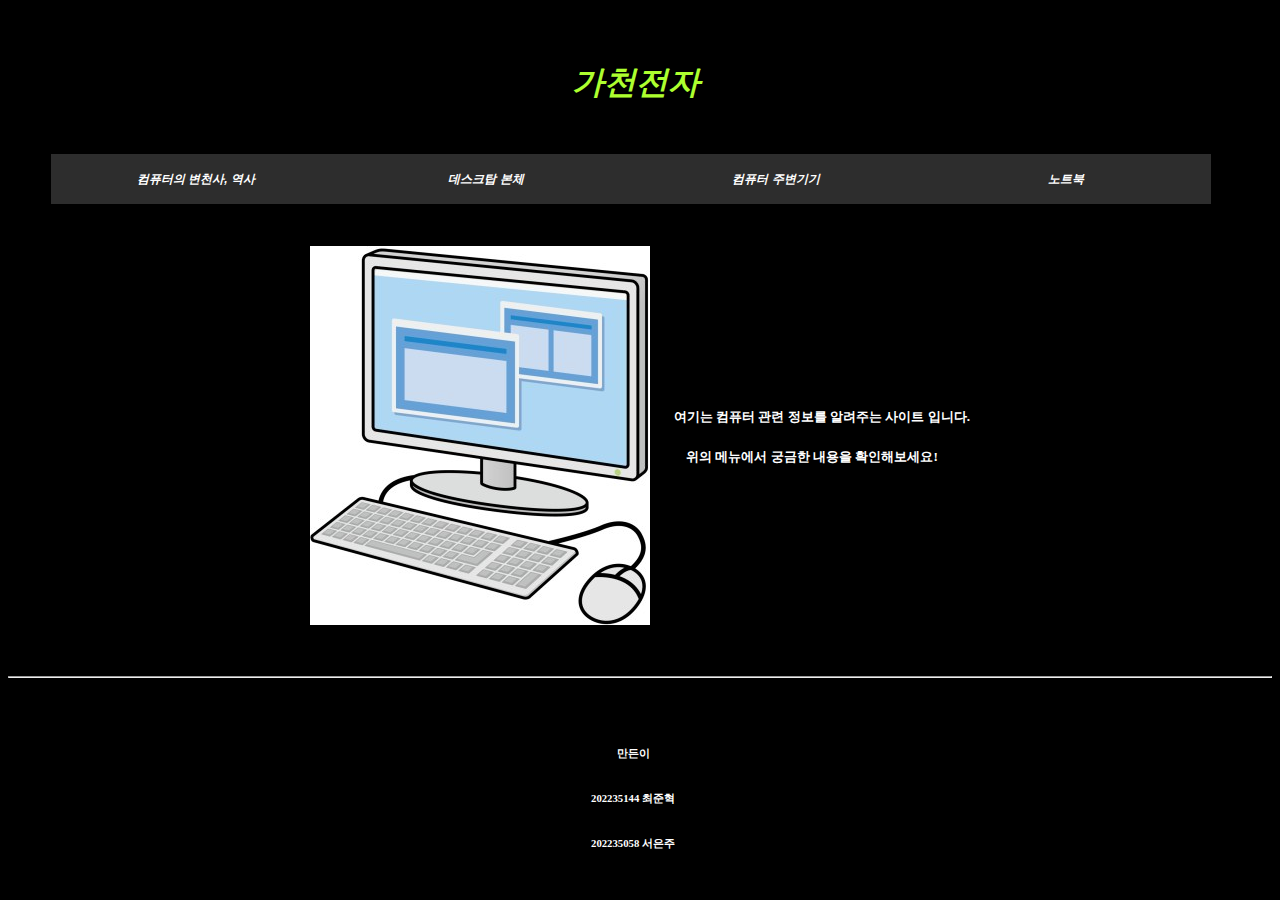
<file: index.html>
<!Doctype html>
<html>
    <head>
        <meta charset="utf-8">
        <meta name=“viewport” content=“width=device-width, initial-scale=1.0 ”>
        <title>홈-가천전자</title>
        <link rel="stylesheet" type="text/css" href="main.css">
    <style>
    h1{
	width: 1250px;
	height: 100px;
    line-height: 100px;
    vertical-align: middle;
    text-align: center;
    } 
    h6{
	width: 1250px;
	height: 20px;
    line-height: 100px;
    vertical-align: middle;
    text-align: center;
    } 
    .a{font-size: 20px;}
            .b{font-size: 20px;}
            .c{color: orange; font-style: italic;}
            a:link{
                color:greenyellow;
                text-decoration-line: none;
                font-style: italic;
            }
            a:hover{
                color: violet;
            }
            a:visited{
                color: greenyellow;
            }
            span{font-size: 20px;} 
            body{background-color: black; color: white;}

    </style>
    </head>
    <body>
        <table>
            <tr>
                <td>
                    <h1><a href="index.html">가천전자</a></h1>
                        <nav id="topMenu" > <!--서브메뉴 시작-->
                            <ul>
                                    <li><a class="menuLink" href="1.html">컴퓨터의 변천사, 역사</a></li>
                                    <li><a class="menuLink" href="웹과제 컴퓨터 본체 202235151 홍강래.html">데스크탑 본체</a></li>
                                    <li><a class="menuLink" href="컴퓨터 주변기기.html">컴퓨터 주변기기</a></li>
                                    <li><a class="menuLink" href="notebook.html">노트북</a></li>
                            </ul>
                    </nav>
                </td>
            </tr>
        </table><!--서브메뉴 종료-->
    <br><br>
        <table border="0" align="center">
        <tr>
            <th><img src="imgimg.jpg"></th>
            <th>
            <h5>&nbsp; &nbsp; &nbsp; 여기는 컴퓨터 관련 정보를 알려주는 사이트 입니다.</h5>
            <h5>위의 메뉴에서 궁금한 내용을 확인해보세요!</h5>
            </th>
        </tr>
        </table>
        
                <br><br><hr>
                <h6>만든이</h6>
                <h6>202235144 최준혁</h6>
                <h6>202235058 서은주</h6>
    </body>
</html>
</file>
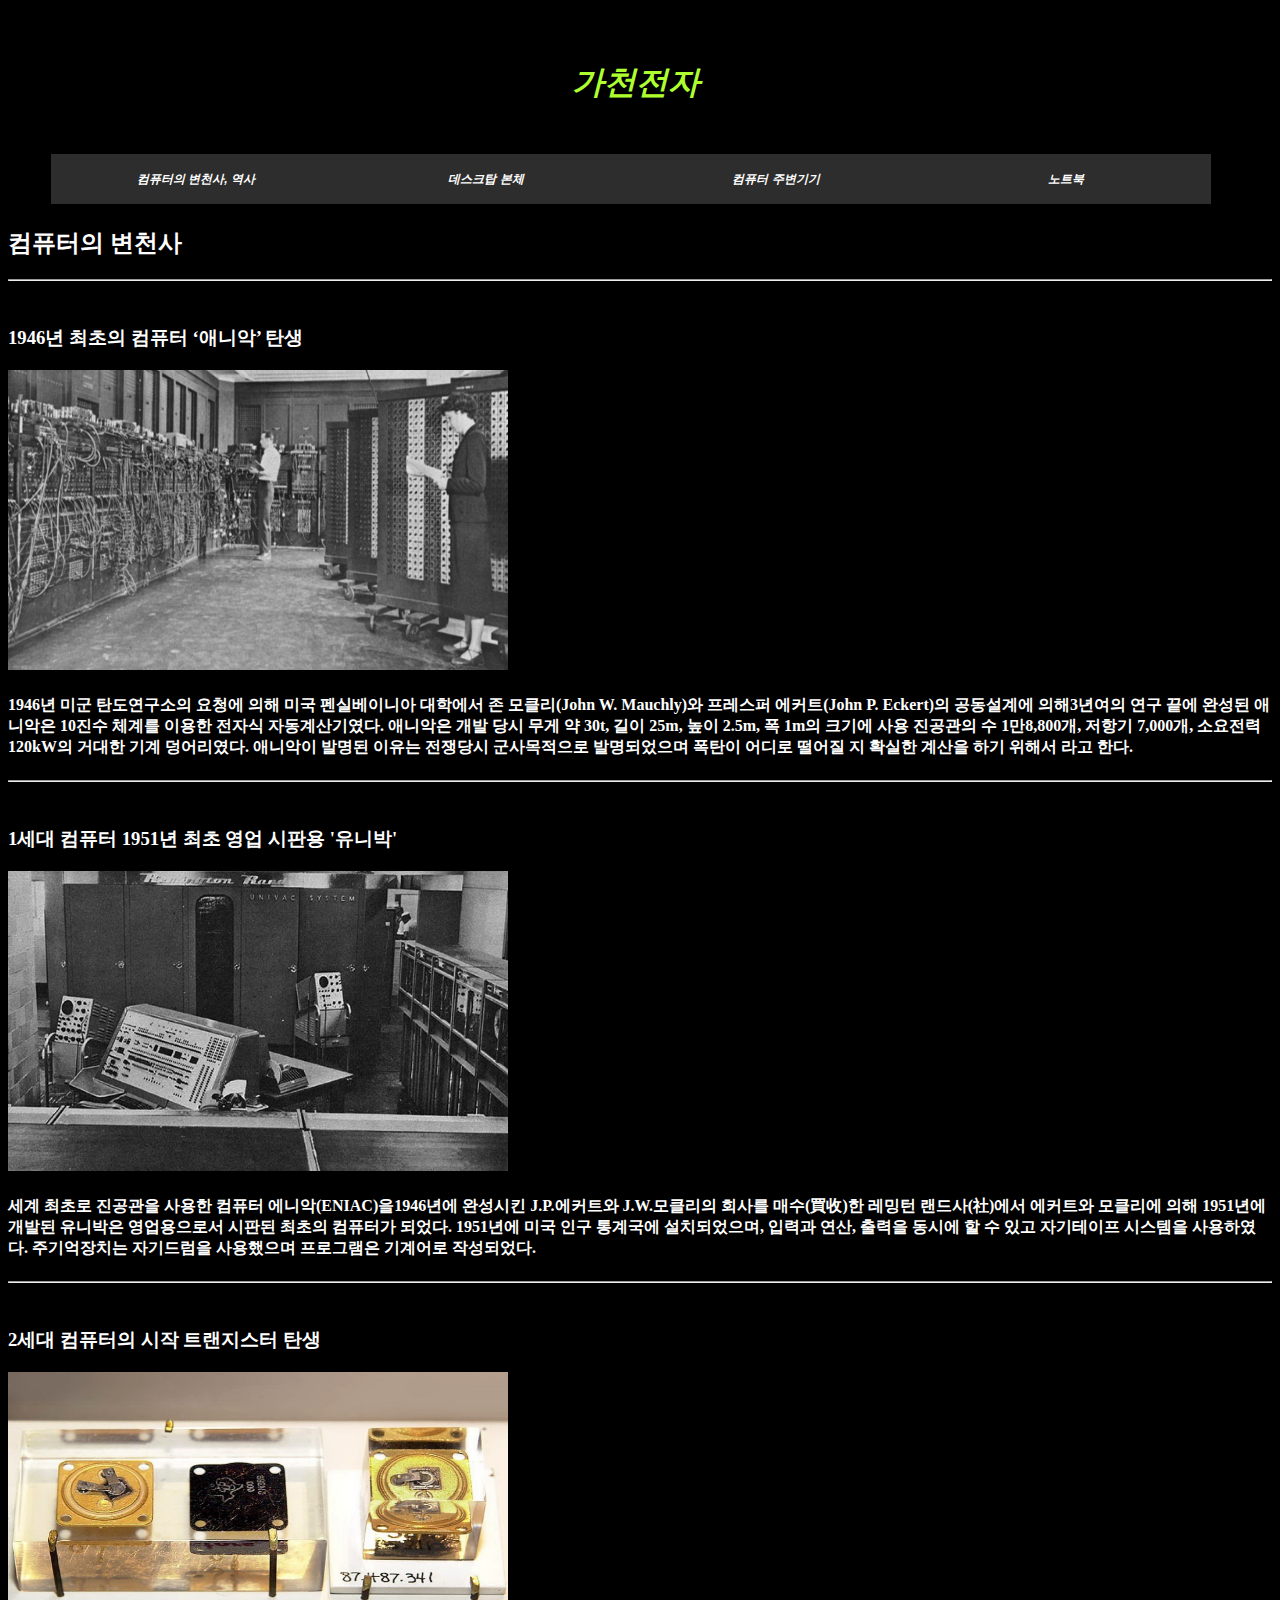
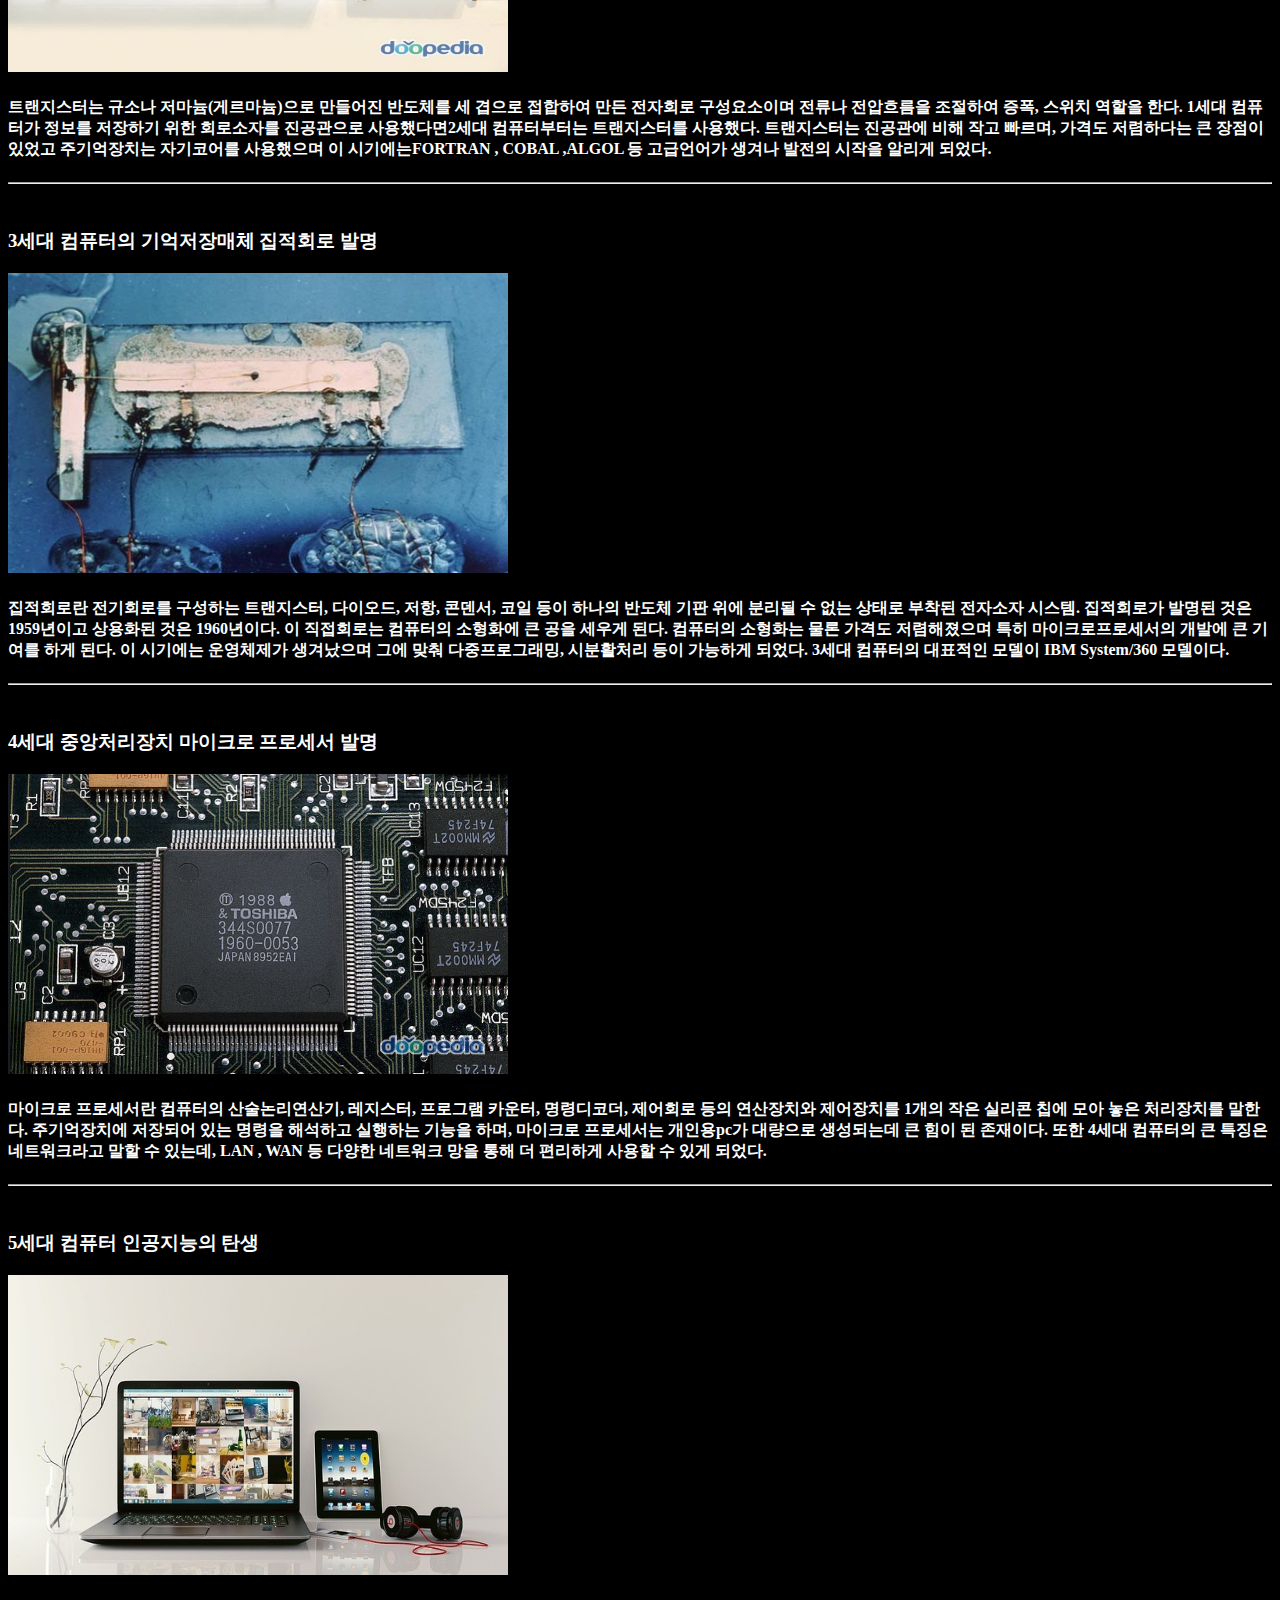
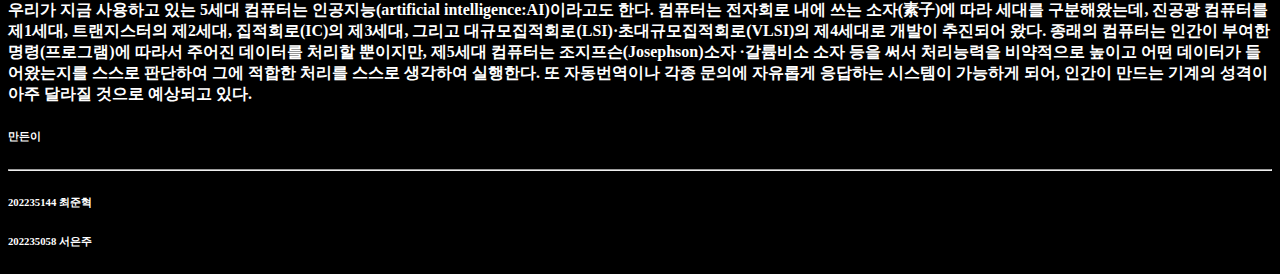
<file: 1.html>
<!doctype html>
<html>
    <head>
        <meta charset="utf-8">
        <title>컴퓨터의 변천사, 역사 -가천전자</title>
        <link rel="stylesheet" type="text/css" href="main.css">
        <style>
        @import url('https://fonts.googleapis.com/css2?family=Grape+Nuts&display=swap');
        pre {font-size: 15px; font-family:'Gothic A1';}
        body{background-color: white;}
        h1{
            width: 1250px;
            height: 100px;
            line-height: 100px;
            vertical-align: middle;
            text-align: center;
            } 
        .a{font-size: 20px;}
        .b{font-size: 20px;}
        .c{color: orange; font-style: italic;}
        a:link{
            color:greenyellow;
            text-decoration-line: none;
            font-style: italic;
        }
        a:hover{
            color: violet;
        }
        a:visited{
            color: greenyellow;
        }
        span{font-size: 20px;} 
        body{background-color: black; color: white;}
    </style>
    </head>
    <body>
        <table>
            <tr>
                <td>
                    <h1><a href="index.html">가천전자</a></h1>
                        <nav id="topMenu" > <!--서브메뉴 시작-->
                            <ul>
                                    <li><a class="menuLink" href="1.html">컴퓨터의 변천사, 역사</a></li>
                                    <li><a class="menuLink" href="웹과제 컴퓨터 본체 202235151 홍강래.html">데스크탑 본체</a></li>
                                    <li><a class="menuLink" href="컴퓨터 주변기기.html">컴퓨터 주변기기</a></li>
                                    <li><a class="menuLink" href="notebook.html">노트북</a></li>
                            </ul>
                    </nav>
                </td>
            </tr>
        </table>
                <!--서브메뉴 종료-->
        <h2>컴퓨터의 변천사</h2>
        <hr>
        <br>

        <h3>1946년 최초의 컴퓨터 ‘애니악’ 탄생</h3>
        <img src="img1.png" width="500" height="300">
        <h4>1946년 미군 탄도연구소의 요청에 의해 미국 펜실베이니아 대학에서
        존 모클리(John W. Mauchly)와 프레스퍼 에커트(John P. Eckert)의 
        공동설계에 의해3년여의 연구 끝에 완성된 애니악은 10진수 체계를 
        이용한 전자식 자동계산기였다. 애니악은 개발 당시 무게 약 30t, 
        길이 25m, 높이 2.5m, 폭 1m의 크기에 사용 진공관의 수 1만8,800개, 
        저항기 7,000개, 소요전력 120kW의 거대한 기계 덩어리였다. 애니악이 
        발명된 이유는 전쟁당시 군사목적으로 발명되었으며
        폭탄이 어디로 떨어질 지 확실한 계산을 하기 위해서 라고 한다.</h4>
        
        
        <hr>
        <br> 

        <h3>1세대 컴퓨터 1951년 최초 영업 시판용 '유니박'</h3>
        <img src="img2.png" width="500" height="300">
        <h4>세계 최초로 진공관을 사용한 컴퓨터 에니악(ENIAC)을1946년에 
            완성시킨 J.P.에커트와 J.W.모클리의 회사를 매수(買收)한 레밍턴 
            랜드사(社)에서 에커트와 모클리에 의해 1951년에 개발된 유니박은 
            영업용으로서 시판된 최초의 컴퓨터가 되었다. 1951년에 미국 인구 
            통계국에 설치되었으며, 입력과 연산, 출력을 동시에 할 수 있고 
            자기테이프 시스템을 사용하였다. 주기억장치는 자기드럼을 사용했으며 
            프로그램은 기계어로 작성되었다. </h4>   

        <hr>
        <br> 

        <h3>2세대 컴퓨터의 시작 트랜지스터 탄생</h3>
        <img src="img3.png" width="500" height="300">
        <h4>트랜지스터는 규소나 저마늄(게르마늄)으로 만들어진 반도체를 세 겹으로 
            접합하여 만든 전자회로 구성요소이며 전류나 전압흐름을 조절하여 증폭, 
            스위치 역할을 한다.  1세대 컴퓨터가 정보를 저장하기 위한 회로소자를 
            진공관으로 사용했다면2세대 컴퓨터부터는 트랜지스터를 사용했다. 트랜지스터는 
            진공관에 비해 작고 빠르며, 가격도 저렴하다는 큰 장점이 있었고 주기억장치는 
            자기코어를 사용했으며 이 시기에는FORTRAN , COBAL ,ALGOL 등 고급언어가 
            생겨나 발전의 시작을 알리게 되었다.</h4>
        
        <hr>
        <br> 
        
        <h3>3세대 컴퓨터의 기억저장매체 집적회로 발명</h3>
        <img src="img4.png" width="500" height="300">
        <h4>집적회로란 전기회로를 구성하는 트랜지스터, 다이오드, 저항, 콘덴서,
            코일 등이 하나의 반도체 기판 위에 분리될 수 없는 상태로 부착된 
            전자소자 시스템. 집적회로가 발명된 것은 1959년이고 상용화된 것은 
            1960년이다. 이 직접회로는 컴퓨터의 소형화에 큰 공을 세우게 된다. 
            컴퓨터의 소형화는 물론 가격도 저렴해졌으며 특히 마이크로프로세서의 
            개발에 큰 기여를 하게 된다. 이 시기에는 운영체제가 생겨났으며 그에 
            맞춰 다중프로그래밍, 시분활처리 등이 가능하게 되었다. 3세대 컴퓨터의 
            대표적인 모델이 IBM System/360 모델이다.</h4>
        
        <hr>
        <br> 
        
        <h3>4세대 중앙처리장치 마이크로 프로세서 발명</h3>
        <img src="img5.png" width="500" height="300">
        <h4>마이크로 프로세서란 컴퓨터의 산술논리연산기, 레지스터,
            프로그램 카운터, 명령디코더, 제어회로 등의 연산장치와 제어장치를 
            1개의 작은 실리콘 칩에 모아 놓은 처리장치를 말한다.
            주기억장치에 저장되어 있는 명령을 해석하고 실행하는 기능을 하며,
            마이크로 프로세서는 개인용pc가 대량으로 생성되는데 큰 힘이 된 존재이다.
            또한 4세대 컴퓨터의 큰 특징은 네트워크라고 말할 수 있는데, 
            LAN , WAN 등 다양한 네트워크 망을 통해 더 편리하게 사용할 수 있게 되었다.
            </h4>
        
        
        <hr>
        <br>
         
        <h3>5세대 컴퓨터 인공지능의 탄생</h3>
        <img src="img6.jpg" width="500" height="300">
        <h4>우리가 지금 사용하고 있는 5세대 컴퓨터는 인공지능(artificial intelligence:AI)이라고도 한다.
            컴퓨터는 전자회로 내에 쓰는 소자(素子)에 따라 세대를 구분해왔는데,
            진공광 컴퓨터를 제1세대, 트랜지스터의 제2세대, 집적회로(IC)의 제3세대,
            그리고 대규모집적회로(LSI)·초대규모집적회로(VLSI)의 제4세대로
            개발이 추진되어 왔다.
            종래의 컴퓨터는 인간이 부여한 명령(프로그램)에 따라서 주어진 데이터를 처리할 뿐이지만,
            제5세대 컴퓨터는 조지프슨(Josephson)소자 ·갈륨비소 소자 등을 써서
            처리능력을 비약적으로 높이고 어떤 데이터가 들어왔는지를 스스로 판단하여
            그에 적합한 처리를 스스로 생각하여 실행한다.
            또 자동번역이나 각종 문의에 자유롭게 응답하는 시스템이 가능하게 되어,
            인간이 만드는 기계의 성격이 아주 달라질 것으로 예상되고 있다.
            </h4>
            <h6>만든이</h6>
            <hr>
        <h6>202235144 최준혁</h6>
        <h6>202235058 서은주</h6>
    </body>
</html>
</file>
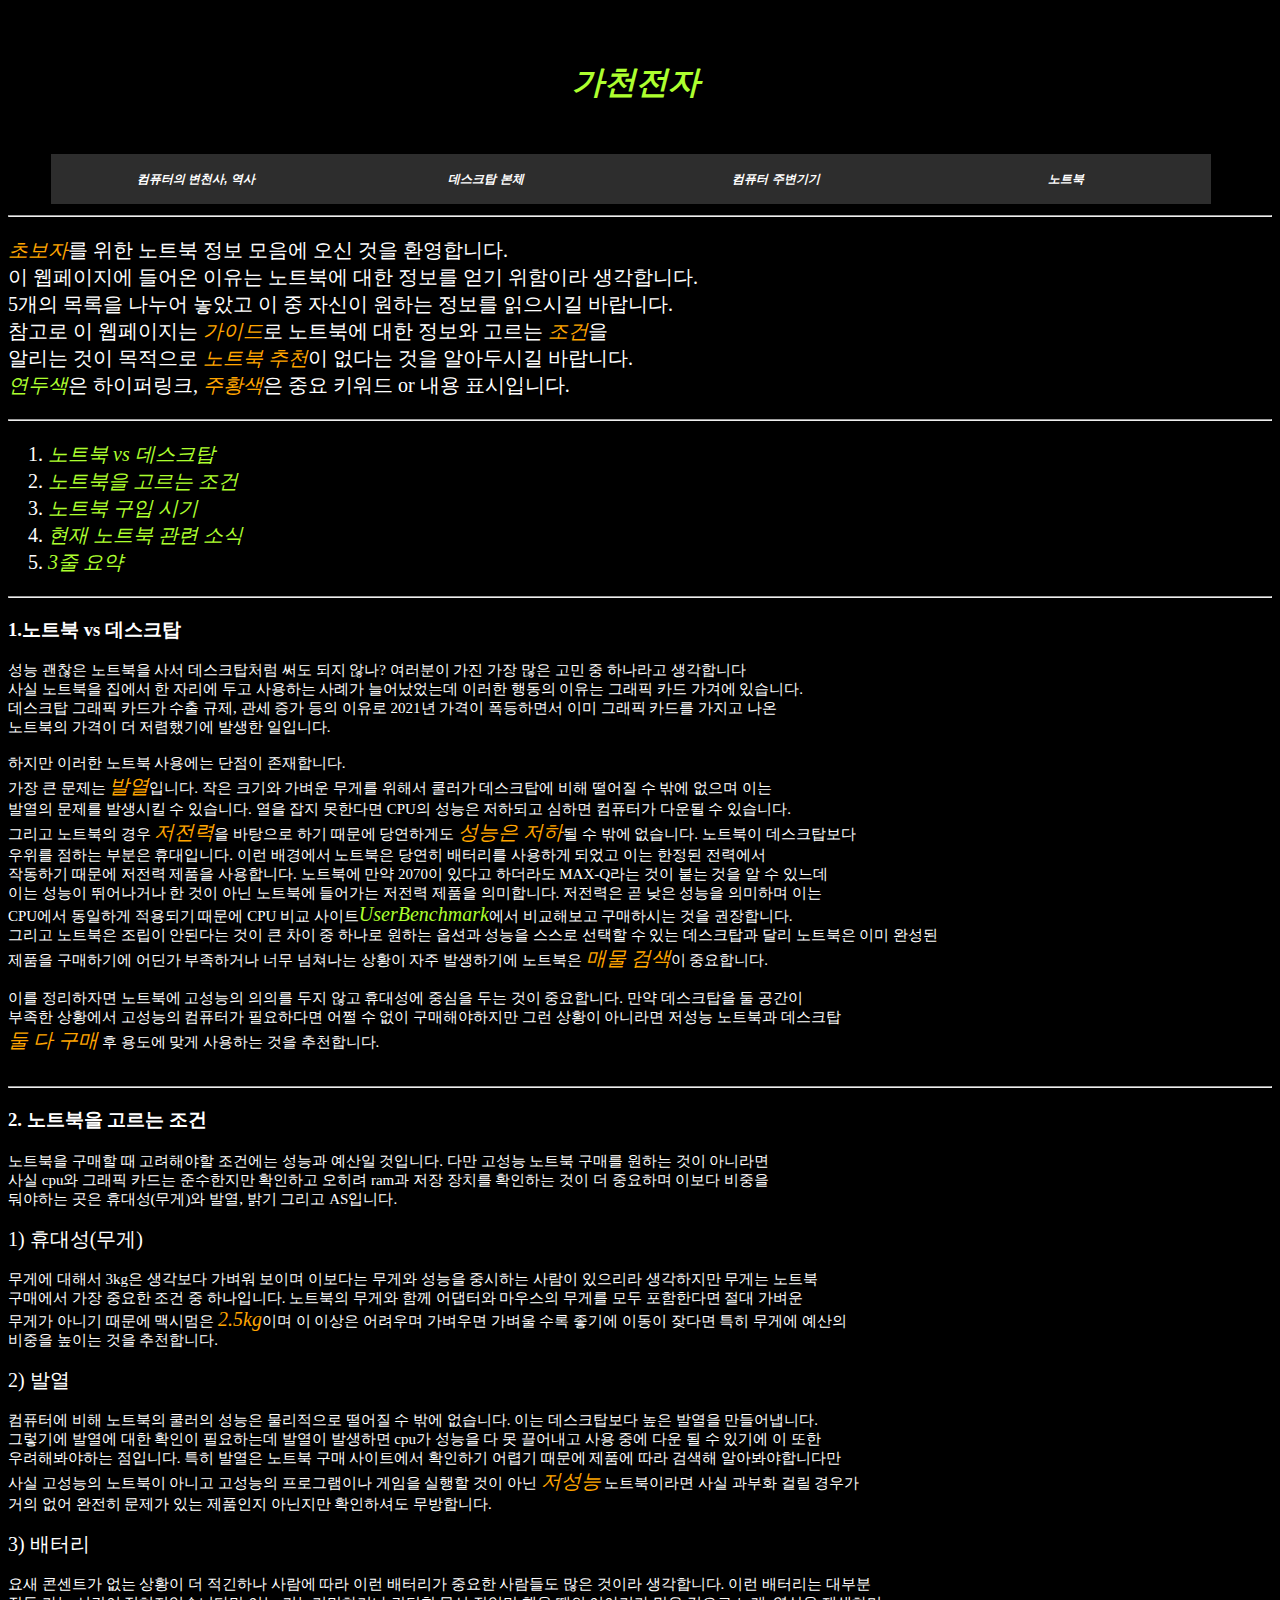
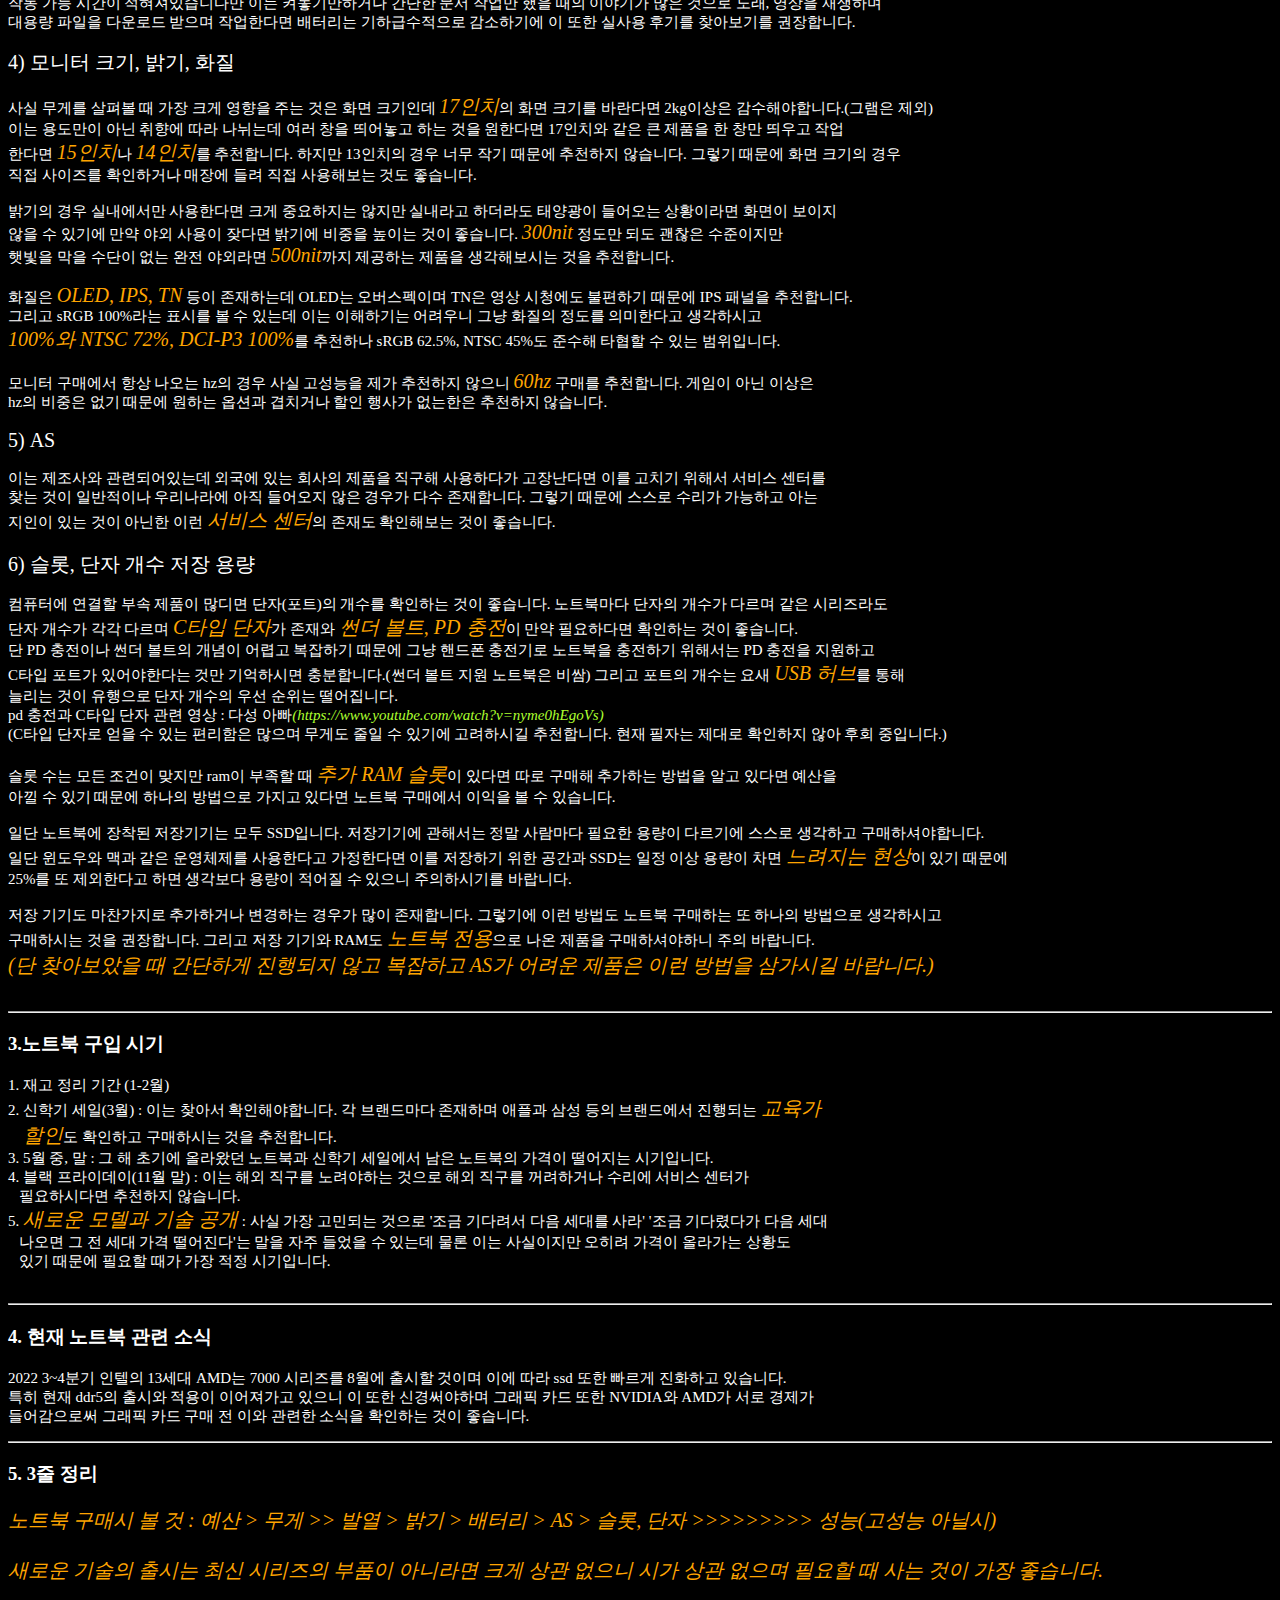
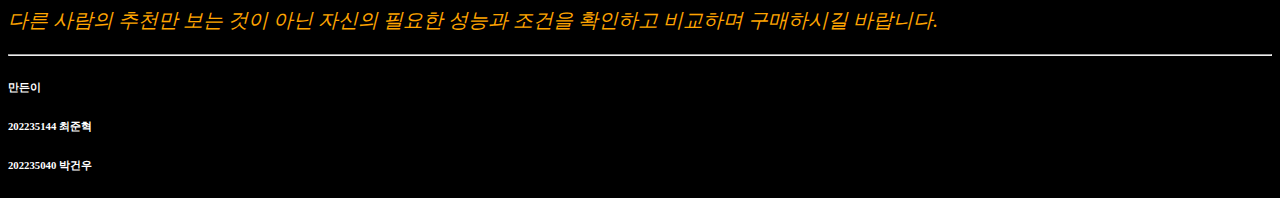
<file: notebook.html>
<!Doctype html>
<html>
    <head>
        <meta charset="utf-8">
        <meta name=“viewport” content=“width=device-width, initial-scale=1.0 ”>
        <title>노트북 -가천전자</title>
        <link rel="stylesheet" type="text/css" href="main.css">
        <style>
            @import url('https://fonts.googleapis.com/css2?family=Grape+Nuts&display=swap');
            pre {font-size: 15px; font-family:'Gothic A1';}
            body{background-color: white;}
            h1{
	            width: 1250px;
	            height: 100px;
                line-height: 100px;
                vertical-align: middle;
                text-align: center;
                } 
            .a{font-size: 20px;}
            .b{font-size: 20px;}
            .c{color: orange; font-style: italic;}
            a:link{
                color:greenyellow;
                text-decoration-line: none;
                font-style: italic;
            }
            a:hover{
                color: violet;
            }
            a:visited{
                color: greenyellow;
            }
            span{font-size: 20px;} 
            body{background-color: black; color: white;}
        </style>
    </head>
    <body>
        <!--<h5>마지막 업데이트 날짜 : 2022.06.17</h5>-->
        <table>
            <tr>
                <td>
                    <h1><a href="index.html">가천전자</a></h1>
                        <nav id="topMenu" > <!--서브메뉴 시작-->
                            <ul>
                                    <li><a class="menuLink" href="1.html">컴퓨터의 변천사, 역사</a></li>
                                    <li><a class="menuLink" href="웹과제 컴퓨터 본체 202235151 홍강래.html">데스크탑 본체</a></li>
                                    <li><a class="menuLink" href="컴퓨터 주변기기.html">컴퓨터 주변기기</a></li>
                                    <li><a class="menuLink" href="notebook.html">노트북</a></li>
                            </ul>
                    </nav>
                </td>
            </tr>
        </table>
                <!--서브메뉴 종료-->    
    <hr>
    <pre class="a">
<span class="c">초보자</span>를 위한 노트북 정보 모음에 오신 것을 환영합니다.
이 웹페이지에 들어온 이유는 노트북에 대한 정보를 얻기 위함이라 생각합니다.
5개의 목록을 나누어 놓았고 이 중 자신이 원하는 정보를 읽으시길 바랍니다.
참고로 이 웹페이지는 <span class="c">가이드</span>로 노트북에 대한 정보와 고르는 <span class="c">조건</span>을
알리는 것이 목적으로 <span class="c">노트북 추천</span>이 없다는 것을 알아두시길 바랍니다. 
<a href="">연두색</a>은 하이퍼링크, <span class="c">주황색</span>은 중요 키워드 or 내용 표시입니다.</pre>
<hr>
        <ol class="b">
            <li><a href="#num1">노트북 vs 데스크탑</a></li>
            <li><a href="#num2">노트북을 고르는 조건</a></li>
            <li><a href="#num3">노트북 구입 시기</a></li>
            <li><a href="#num4">현재 노트북 관련 소식</a></li>
            <li><a href="#num5">3줄 요약</a></li>
        </ol>
        <hr>
        <h3 id="num1">1.노트북 vs 데스크탑</h3>
        <pre>
성능 괜찮은 노트북을 사서 데스크탑처럼 써도 되지 않나? 여러분이 가진 가장 많은 고민 중 하나라고 생각합니다
사실 노트북을 집에서 한 자리에 두고 사용하는 사례가 늘어났었는데 이러한 행동의 이유는 그래픽 카드 가겨에 있습니다.
데스크탑 그래픽 카드가 수출 규제, 관세 증가 등의 이유로 2021년 가격이 폭등하면서 이미 그래픽 카드를 가지고 나온
노트북의 가격이 더 저렴했기에 발생한 일입니다. 

하지만 이러한 노트북 사용에는 단점이 존재합니다. 
가장 큰 문제는 <span class="c">발열</span>입니다. 작은 크기와 가벼운 무게를 위해서 쿨러가 데스크탑에 비해 떨어질 수 밖에 없으며 이는 
발열의 문제를 발생시킬 수 있습니다. 열을 잡지 못한다면 CPU의 성능은 저하되고 심하면 컴퓨터가 다운될 수 있습니다.
그리고 노트북의 경우 <span class="c">저전력</span>을 바탕으로 하기 때문에 당연하게도 <span class="c">성능은 저하</span>될 수 밖에 없습니다. 노트북이 데스크탑보다
우위를 점하는 부분은 휴대입니다. 이런 배경에서 노트북은 당연히 배터리를 사용하게 되었고 이는 한정된 전력에서 
작동하기 때문에 저전력 제품을 사용합니다. 노트북에 만약 2070이 있다고 하더라도 MAX-Q라는 것이 붙는 것을 알 수 있느데
이는 성능이 뛰어나거나 한 것이 아닌 노트북에 들어가는 저전력 제품을 의미합니다. 저전력은 곧 낮은 성능을 의미하며 이는
CPU에서 동일하게 적용되기 때문에 CPU 비교 사이트<span><a href="https://cpu.userbenchmark.com/Compare/Intel-Core-i5-9600K-vs-Group-/4031vs10" target="blank">UserBenchmark</a></span>에서 비교해보고 구매하시는 것을 권장합니다.
그리고 노트북은 조립이 안된다는 것이 큰 차이 중 하나로 원하는 옵션과 성능을 스스로 선택할 수 있는 데스크탑과 달리 노트북은 이미 완성된
제품을 구매하기에 어딘가 부족하거나 너무 넘쳐나는 상황이 자주 발생하기에 노트북은 <span class="c">매물 검색</span>이 중요합니다.

이를 정리하자면 노트북에 고성능의 의의를 두지 않고 휴대성에 중심을 두는 것이 중요합니다. 만약 데스크탑을 둘 공간이
부족한 상황에서 고성능의 컴퓨터가 필요하다면 어쩔 수 없이 구매해야하지만 그런 상황이 아니라면 저성능 노트북과 데스크탑
<span class="c">둘 다 구매</span> 후 용도에 맞게 사용하는 것을 추천합니다.
        </pre>
        <hr>
        <h3 id="num2">2. 노트북을 고르는 조건</h3>
        <pre>
노트북을 구매할 때 고려해야할 조건에는 성능과 예산일 것입니다. 다만 고성능 노트북 구매를 원하는 것이 아니라면
사실 cpu와 그래픽 카드는 준수한지만 확인하고 오히려 ram과 저장 장치를 확인하는 것이 더 중요하며 이보다 비중을 
둬야하는 곳은 휴대성(무게)와 발열, 밝기 그리고 AS입니다.

<span>1) 휴대성(무게)</span>

무게에 대해서 3kg은 생각보다 가벼워 보이며 이보다는 무게와 성능을 중시하는 사람이 있으리라 생각하지만 무게는 노트북
구매에서 가장 중요한 조건 중 하나입니다. 노트북의 무게와 함께 어댑터와 마우스의 무게를 모두 포함한다면 절대 가벼운 
무게가 아니기 때문에 맥시멈은 <span class="c">2.5kg</span>이며 이 이상은 어려우며 가벼우면 가벼울 수록 좋기에 이동이 잦다면 특히 무게에 예산의 
비중을 높이는 것을 추천합니다.

<span>2) 발열 </span>

컴퓨터에 비해 노트북의 쿨러의 성능은 물리적으로 떨어질 수 밖에 없습니다. 이는 데스크탑보다 높은 발열을 만들어냅니다.
그렇기에 발열에 대한 확인이 필요하는데 발열이 발생하면 cpu가 성능을 다 못 끌어내고 사용 중에 다운 될 수 있기에 이 또한 
우려해봐야하는 점입니다. 특히 발열은 노트북 구매 사이트에서 확인하기 어렵기 때문에 제품에 따라 검색해 알아봐야합니다만 
사실 고성능의 노트북이 아니고 고성능의 프로그램이나 게임을 실행할 것이 아닌 <span class="c">저성능</span> 노트북이라면 사실 과부화 걸릴 경우가 
거의 없어 완전히 문제가 있는 제품인지 아닌지만 확인하셔도 무방합니다. 

<span>3) 배터리</span>

요새 콘센트가 없는 상황이 더 적긴하나 사람에 따라 이런 배터리가 중요한 사람들도 많은 것이라 생각합니다. 이런 배터리는 대부분
작동 가능 시간이 적혀져있습니다만 이는 켜놓기만하거나 간단한 문서 작업만 했을 때의 이야기가 많은 것으로 노래, 영상을 재생하며 
대용량 파일을 다운로드 받으며 작업한다면 배터리는 기하급수적으로 감소하기에 이 또한 실사용 후기를 찾아보기를 권장합니다.

<span>4) 모니터 크기, 밝기, 화질</span>

사실 무게를 살펴볼 때 가장 크게 영향을 주는 것은 화면 크기인데 <span class="c">17인치</span>의 화면 크기를 바란다면 2kg이상은 감수해야합니다.(그램은 제외)
이는 용도만이 아닌 취향에 따라 나뉘는데 여러 창을 띄어놓고 하는 것을 원한다면 17인치와 같은 큰 제품을 한 창만 띄우고 작업
한다면 <span class="c">15인치</span>나 <span class="c">14인치</span>를 추천합니다. 하지만 13인치의 경우 너무 작기 때문에 추천하지 않습니다. 그렇기 때문에 화면 크기의 경우
직접 사이즈를 확인하거나 매장에 들려 직접 사용해보는 것도 좋습니다. 

밝기의 경우 실내에서만 사용한다면 크게 중요하지는 않지만 실내라고 하더라도 태양광이 들어오는 상황이라면 화면이 보이지
않을 수 있기에 만약 야외 사용이 잦다면 밝기에 비중을 높이는 것이 좋습니다. <span class="c">300nit</span> 정도만 되도 괜찮은 수준이지만 
햇빛을 막을 수단이 없는 완전 야외라면 <span class="c">500nit</span>까지 제공하는 제품을 생각해보시는 것을 추천합니다.

화질은 <span class="c">OLED, IPS, TN</span> 등이 존재하는데 OLED는 오버스펙이며 TN은 영상 시청에도 불편하기 때문에 IPS 패널을 추천합니다.
그리고 sRGB 100%라는 표시를 볼 수 있는데 이는 이해하기는 어려우니 그냥 화질의 정도를 의미한다고 생각하시고
<span class="c">100%와 NTSC 72%, DCI-P3 100%</span>를 추천하나 sRGB 62.5%, NTSC 45%도 준수해 타협할 수 있는 범위입니다.

모니터 구매에서 항상 나오는 hz의 경우 사실 고성능을 제가 추천하지 않으니 <span class="c">60hz</span> 구매를 추천합니다. 게임이 아닌 이상은
hz의 비중은 없기 때문에 원하는 옵션과 겹치거나 할인 행사가 없는한은 추천하지 않습니다. 

<span>5) AS</span>

이는 제조사와 관련되어있는데 외국에 있는 회사의 제품을 직구해 사용하다가 고장난다면 이를 고치기 위해서 서비스 센터를
찾는 것이 일반적이나 우리나라에 아직 들어오지 않은 경우가 다수 존재합니다. 그렇기 때문에 스스로 수리가 가능하고 아는
지인이 있는 것이 아닌한 이런 <span class="c">서비스 센터</span>의 존재도 확인해보는 것이 좋습니다.

<span>6) 슬롯, 단자 개수 저장 용량</span>

컴퓨터에 연결할 부속 제품이 많디면 단자(포트)의 개수를 확인하는 것이 좋습니다. 노트북마다 단자의 개수가 다르며 같은 시리즈라도
단자 개수가 각각 다르며 <span class="c">C타입 단자</span>가 존재와 <span class="c">썬더 볼트, PD 충전</span>이 만약 필요하다면 확인하는 것이 좋습니다.
단 PD 충전이나 썬더 볼트의 개념이 어렵고 복잡하기 때문에 그냥 핸드폰 충전기로 노트북을 충전하기 위해서는 PD 충전을 지원하고
C타입 포트가 있어야한다는 것만 기억하시면 충분합니다.(썬더 볼트 지원 노트북은 비쌈) 그리고 포트의 개수는 요새 <span class="c">USB 허브</span>를 통해
늘리는 것이 유행으로 단자 개수의 우선 순위는 떨어집니다.
pd 충전과 C타입 단자 관련 영상 : 다성 아빠<a href="https://www.youtube.com/watch?v=nyme0hEgoVs">(https://www.youtube.com/watch?v=nyme0hEgoVs)</a>
(C타입 단자로 얻을 수 있는 편리함은 많으며 무게도 줄일 수 있기에 고려하시길 추천합니다. 현재 필자는 제대로 확인하지 않아 후회 중입니다.)

슬롯 수는 모든 조건이 맞지만 ram이 부족할 때 <span class="c">추가 RAM 슬롯</span>이 있다면 따로 구매해 추가하는 방법을 알고 있다면 예산을 
아낄 수 있기 때문에 하나의 방법으로 가지고 있다면 노트북 구매에서 이익을 볼 수 있습니다.

일단 노트북에 장착된 저장기기는 모두 SSD입니다. 저장기기에 관해서는 정말 사람마다 필요한 용량이 다르기에 스스로 생각하고 구매하셔야합니다.
일단 윈도우와 맥과 같은 운영체제를 사용한다고 가정한다면 이를 저장하기 위한 공간과 SSD는 일정 이상 용량이 차면 <span class="c">느려지는 현상</span>이 있기 때문에
25%를 또 제외한다고 하면 생각보다 용량이 적어질 수 있으니 주의하시기를 바랍니다. 

저장 기기도 마찬가지로 추가하거나 변경하는 경우가 많이 존재합니다. 그렇기에 이런 방법도 노트북 구매하는 또 하나의 방법으로 생각하시고
구매하시는 것을 권장합니다. 그리고 저장 기기와 RAM도 <span class="c">노트북 전용</span>으로 나온 제품을 구매하셔야하니 주의 바랍니다.
<span class="c">(단 찾아보았을 때 간단하게 진행되지 않고 복잡하고 AS가 어려운 제품은 이런 방법을 삼가시길 바랍니다.)</span>
        </pre>
        <hr>
    <h3 id="num3">3.노트북 구입 시기</h3>
    <pre>
1. 재고 정리 기간 (1-2월)
2. 신학기 세일(3월) : 이는 찾아서 확인해야합니다. 각 브랜드마다 존재하며 애플과 삼성 등의 브랜드에서 진행되는 <span class="c">교육가
   할인</span>도 확인하고 구매하시는 것을 추천합니다. 
3. 5월 중, 말 : 그 해 초기에 올라왔던 노트북과 신학기 세일에서 남은 노트북의 가격이 떨어지는 시기입니다.
4. 블랙 프라이데이(11월 말) : 이는 해외 직구를 노려야하는 것으로 해외 직구를 꺼려하거나 수리에 서비스 센터가
   필요하시다면 추천하지 않습니다.
5. <span class="c">새로운 모델과 기술 공개</span> : 사실 가장 고민되는 것으로 '조금 기다려서 다음 세대를 사라' '조금 기다렸다가 다음 세대
   나오면 그 전 세대 가격 떨어진다'는 말을 자주 들었을 수 있는데 물론 이는 사실이지만 오히려 가격이 올라가는 상황도
   있기 때문에 필요할 때가 가장 적정 시기입니다.
    </pre>
    <hr>
<h3 id="num4">4. 현재 노트북 관련 소식</h3>
<pre>
2022 3~4분기 인텔의 13세대 AMD는 7000 시리즈를 8월에 출시할 것이며 이에 따라 ssd 또한 빠르게 진화하고 있습니다.
특히 현재 ddr5의 출시와 적용이 이어져가고 있으니 이 또한 신경써야하며 그래픽 카드 또한 NVIDIA와 AMD가 서로 경제가
들어감으로써 그래픽 카드 구매 전 이와 관련한 소식을 확인하는 것이 좋습니다.  
</pre>
<hr>
<h3 id="num5">5. 3줄 정리</h3>
<pre class="b c">
노트북 구매시 볼 것 : 예산 > 무게 >> 발열 > 밝기 > 배터리 > AS > 슬롯, 단자 >>>>>>>>> 성능(고성능 아닐시)

새로운 기술의 출시는 최신 시리즈의 부품이 아니라면 크게 상관 없으니 시가 상관 없으며 필요할 때 사는 것이 가장 좋습니다.

다른 사람의 추천만 보는 것이 아닌 자신의 필요한 성능과 조건을 확인하고 비교하며 구매하시길 바랍니다.
</pre>
<hr>
<h6>만든이</h6>
                <h6>202235144 최준혁</h6>
                <h6>202235040 박건우 </h6>
    </body>
</html>
</file>
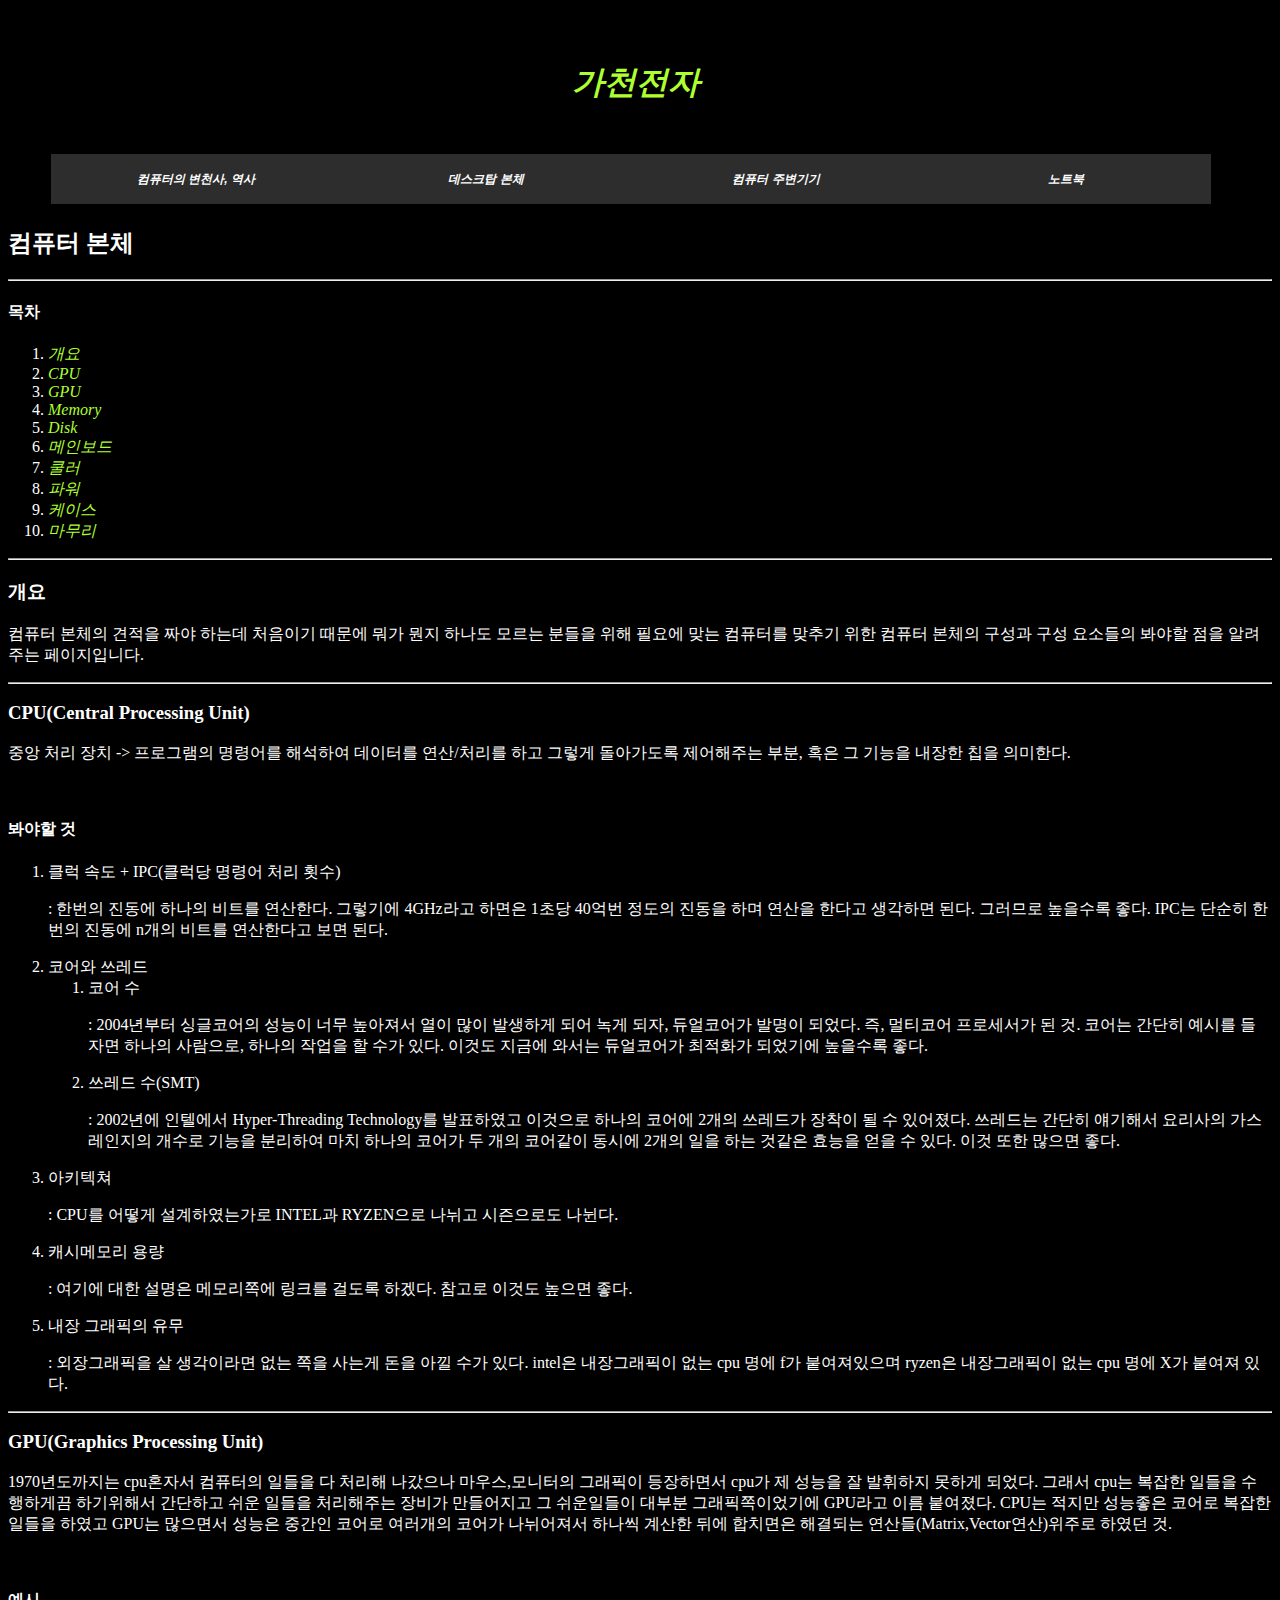
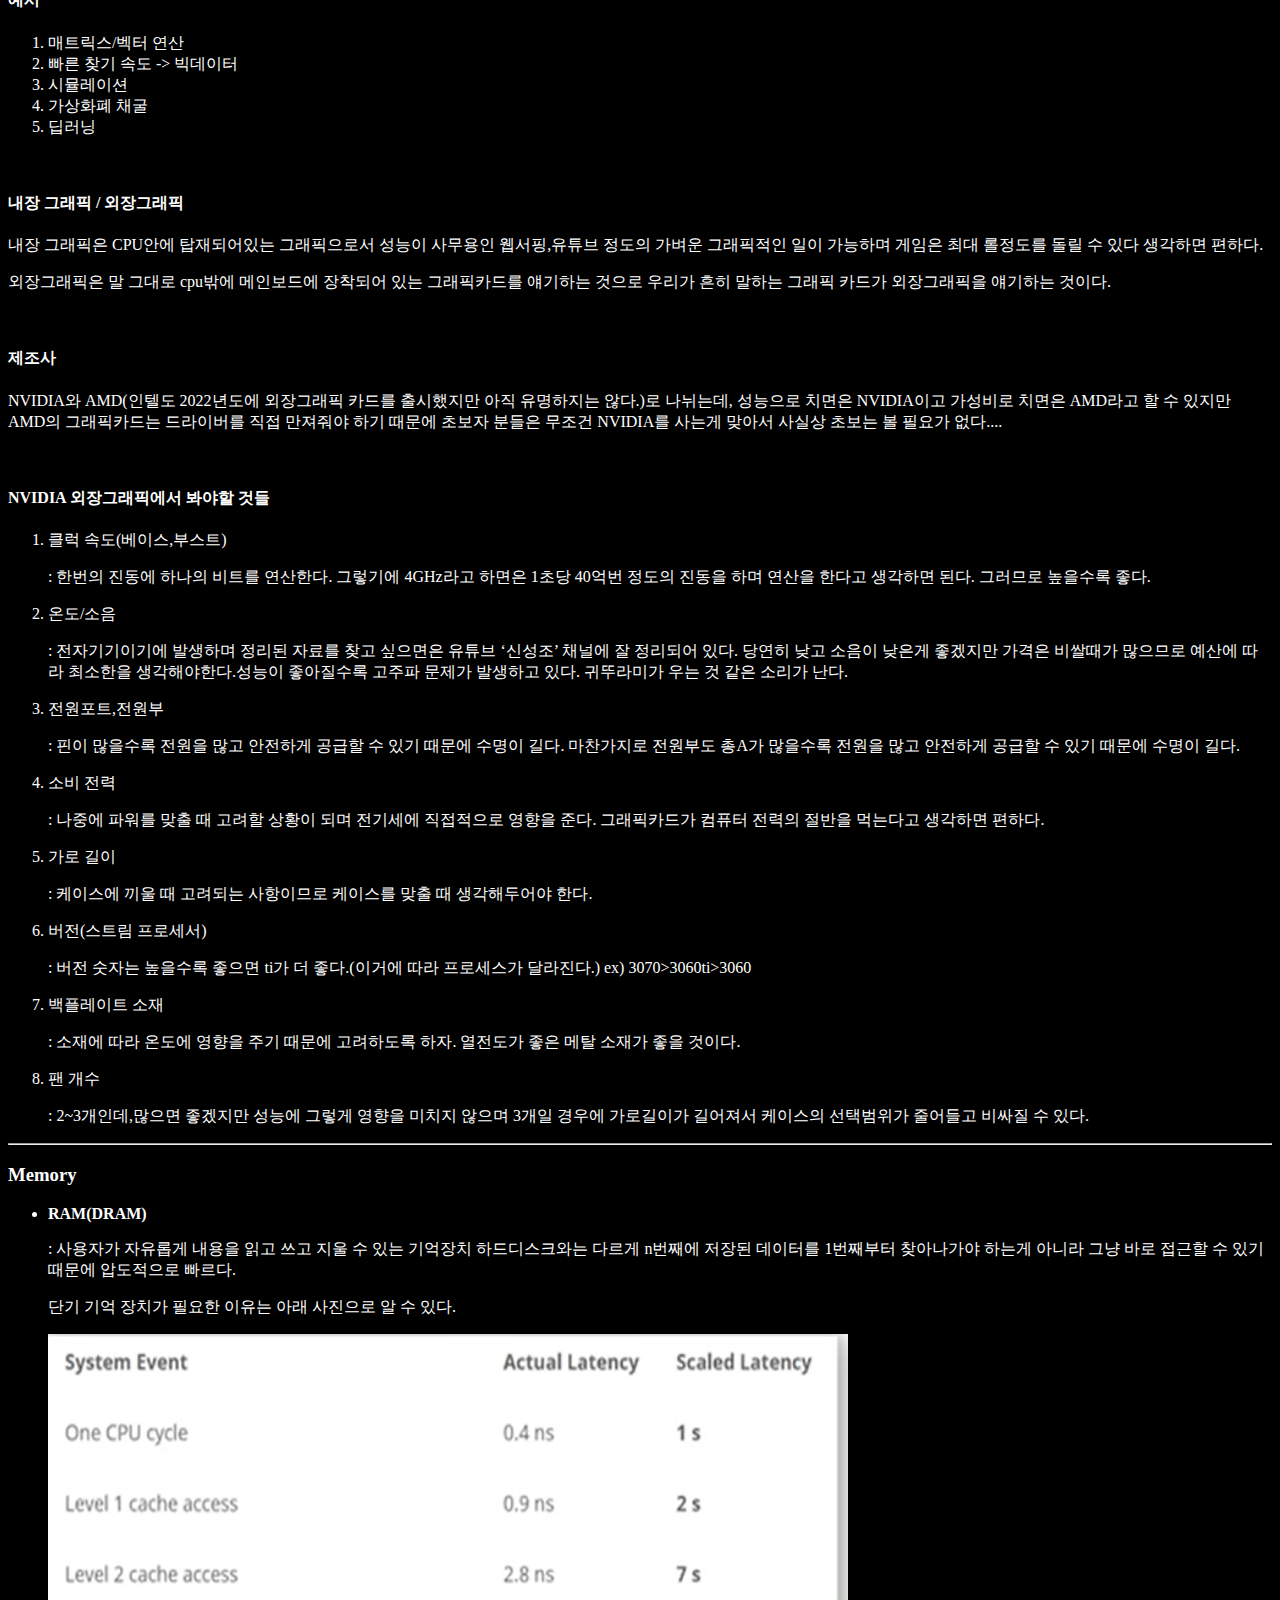
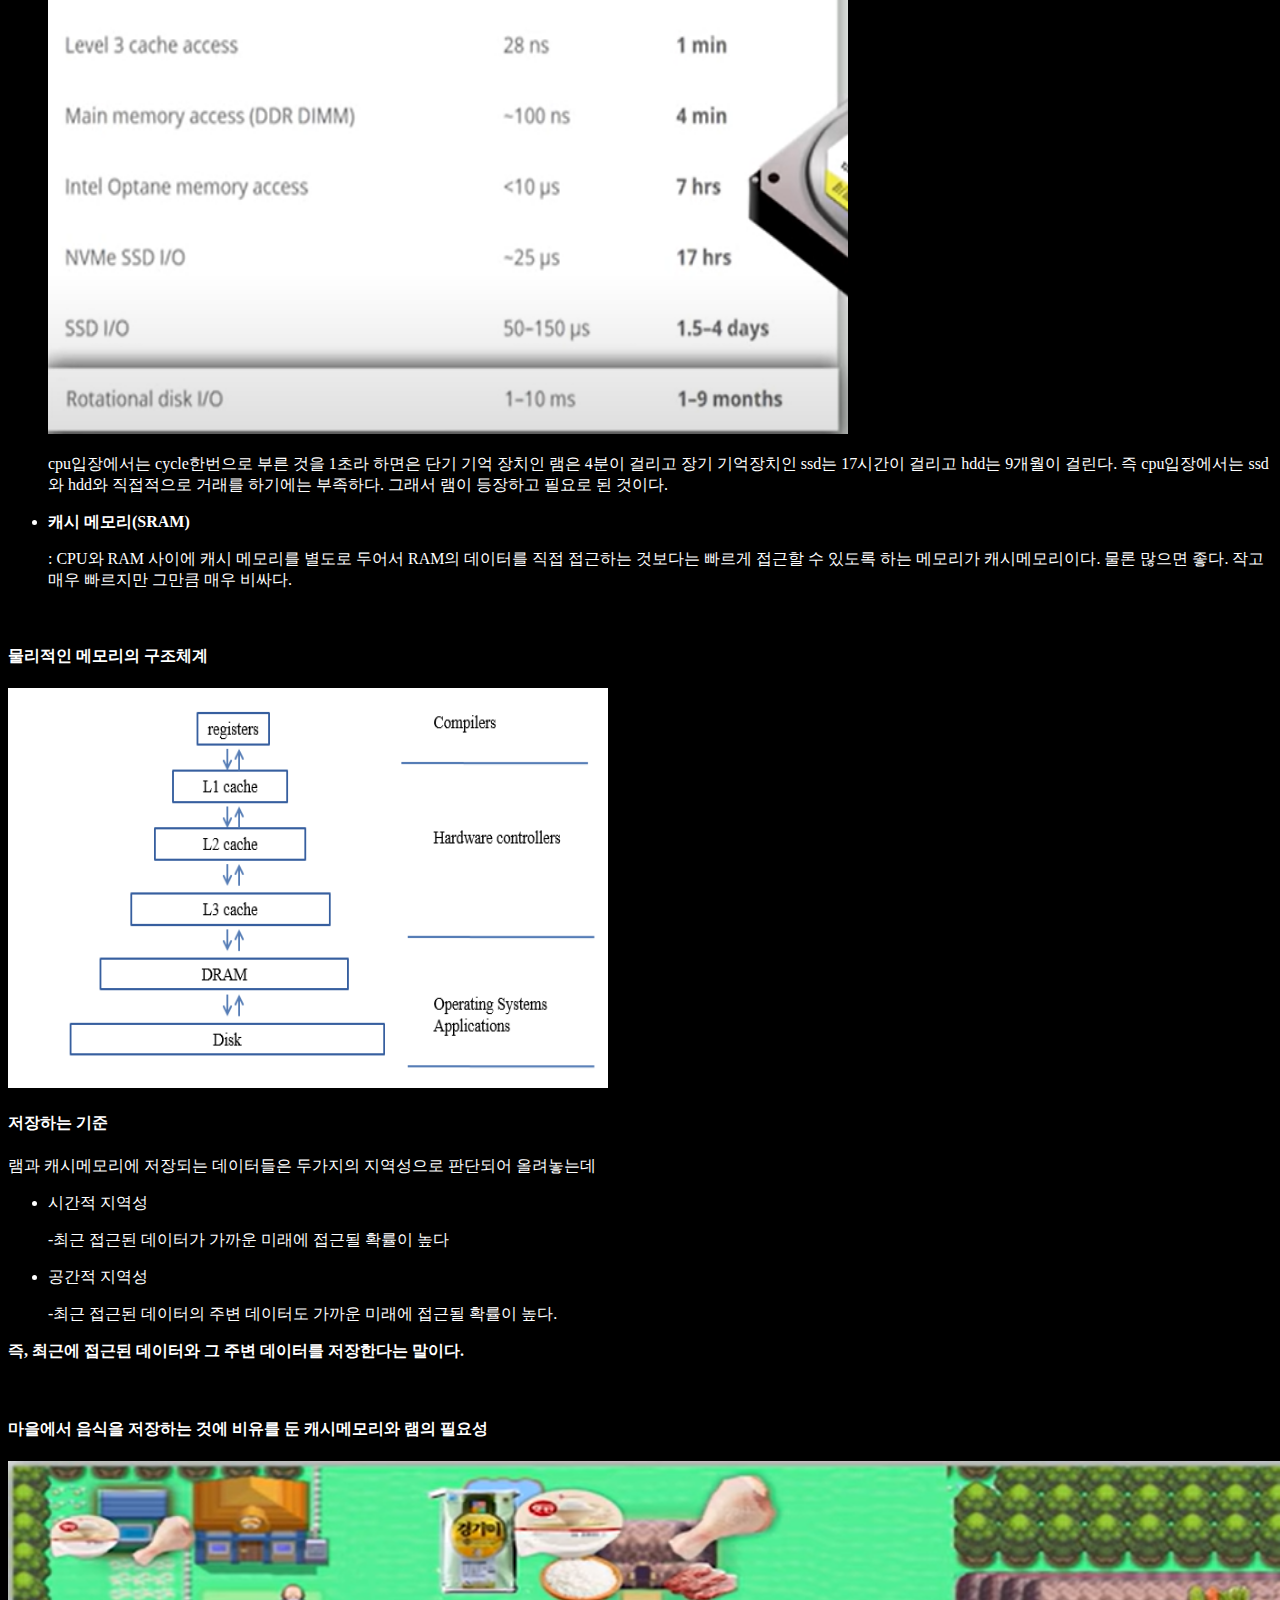
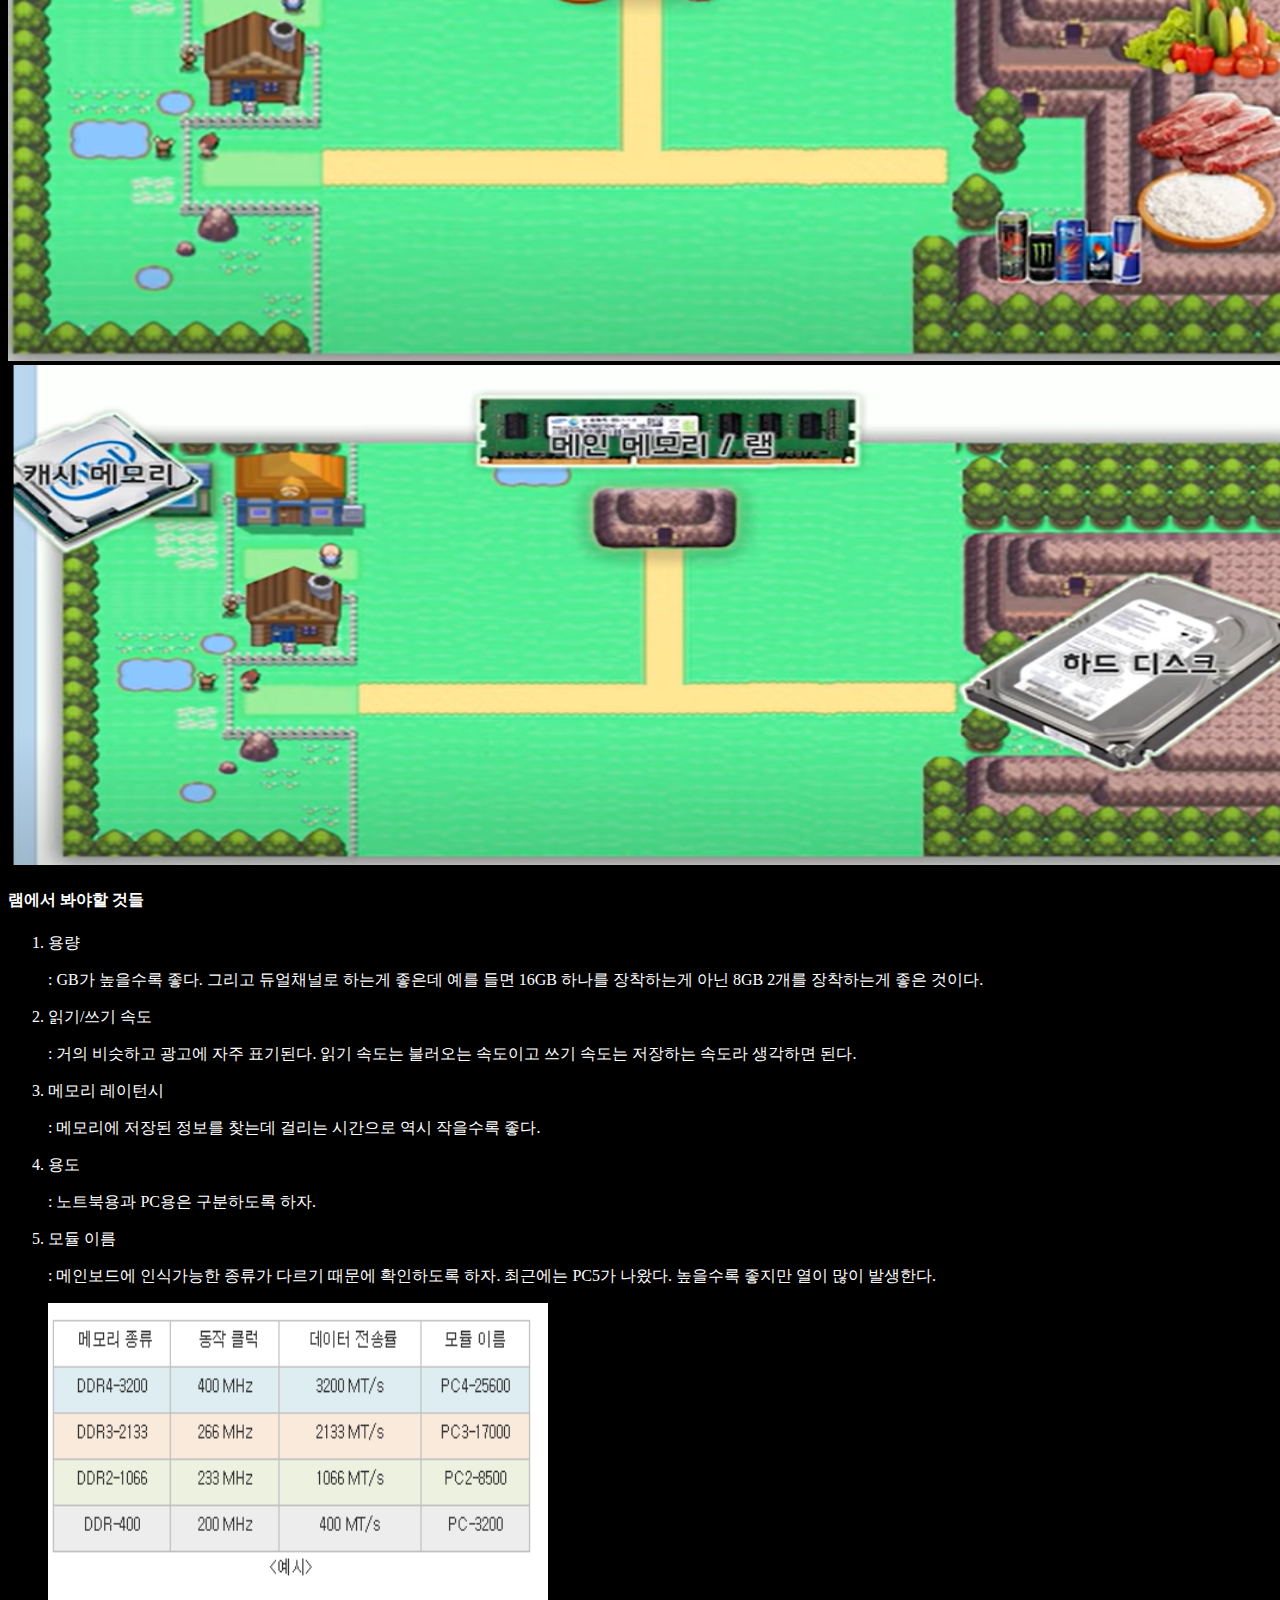
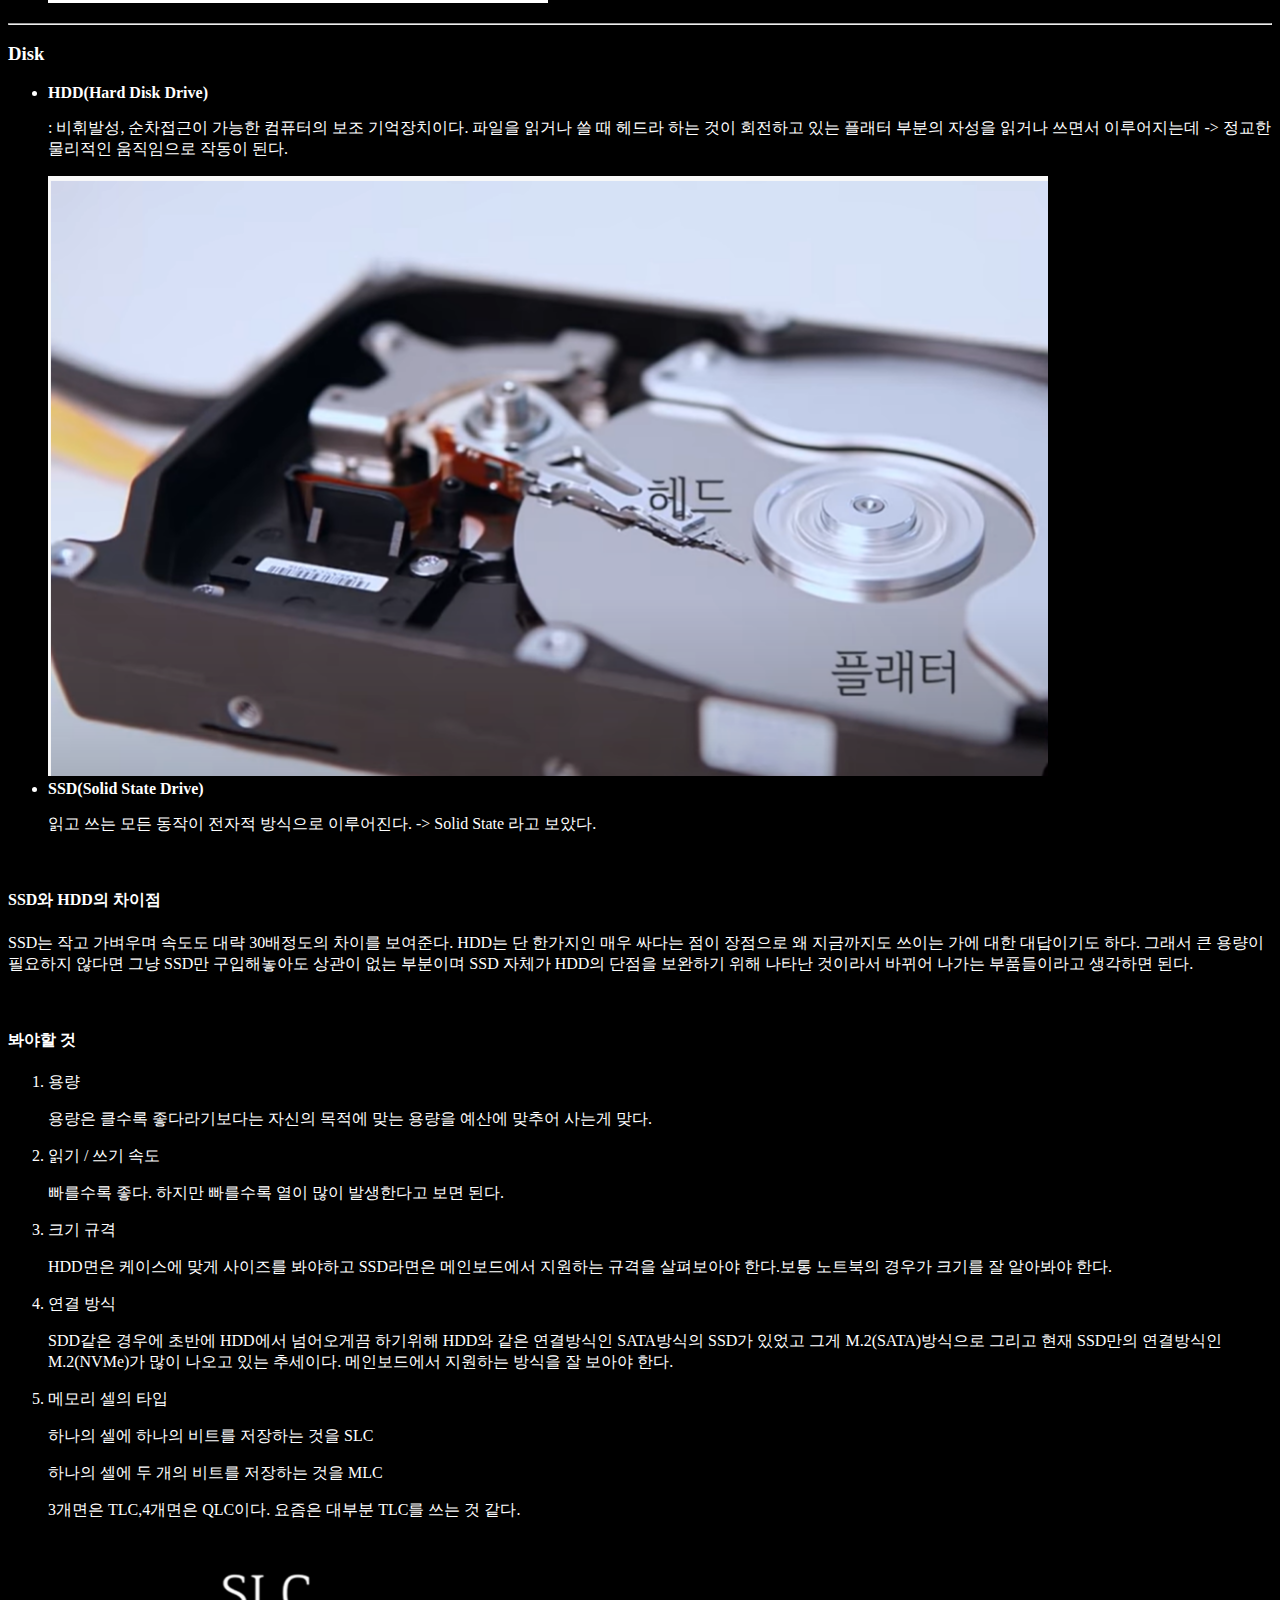
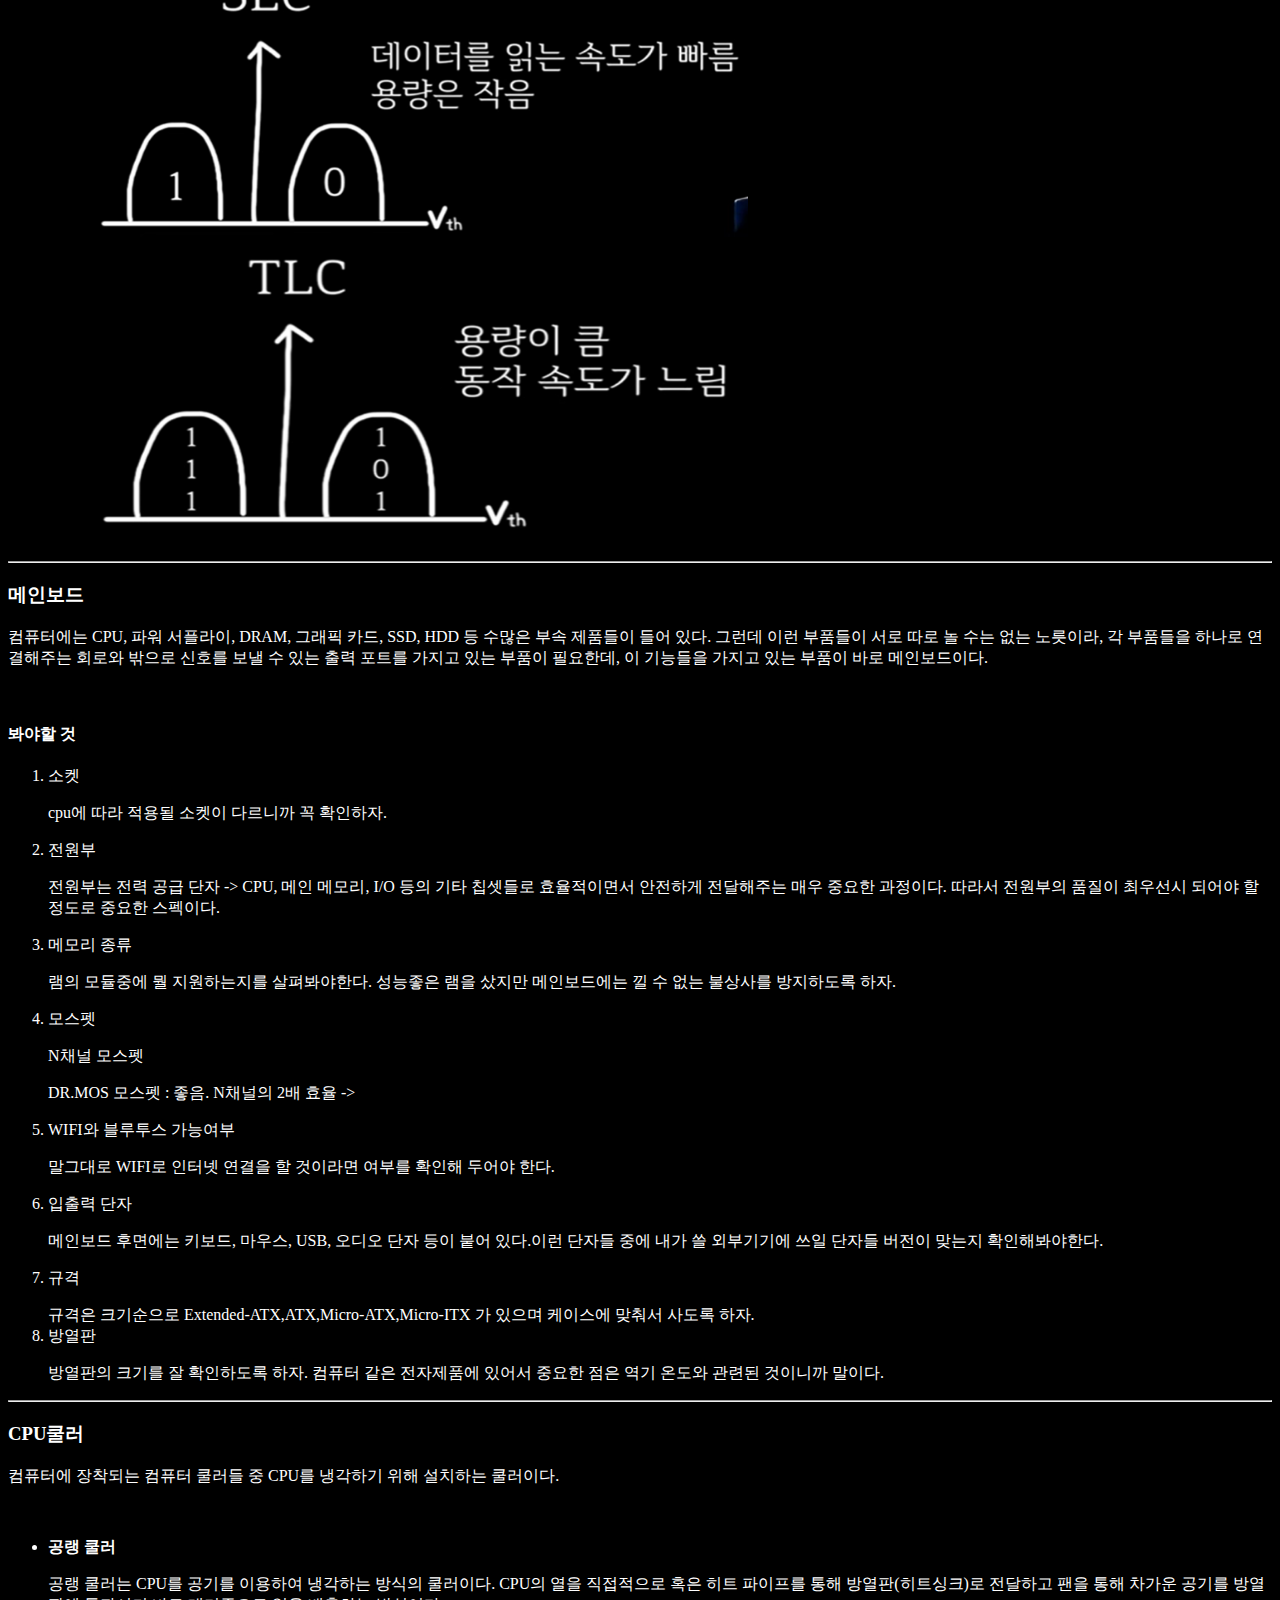
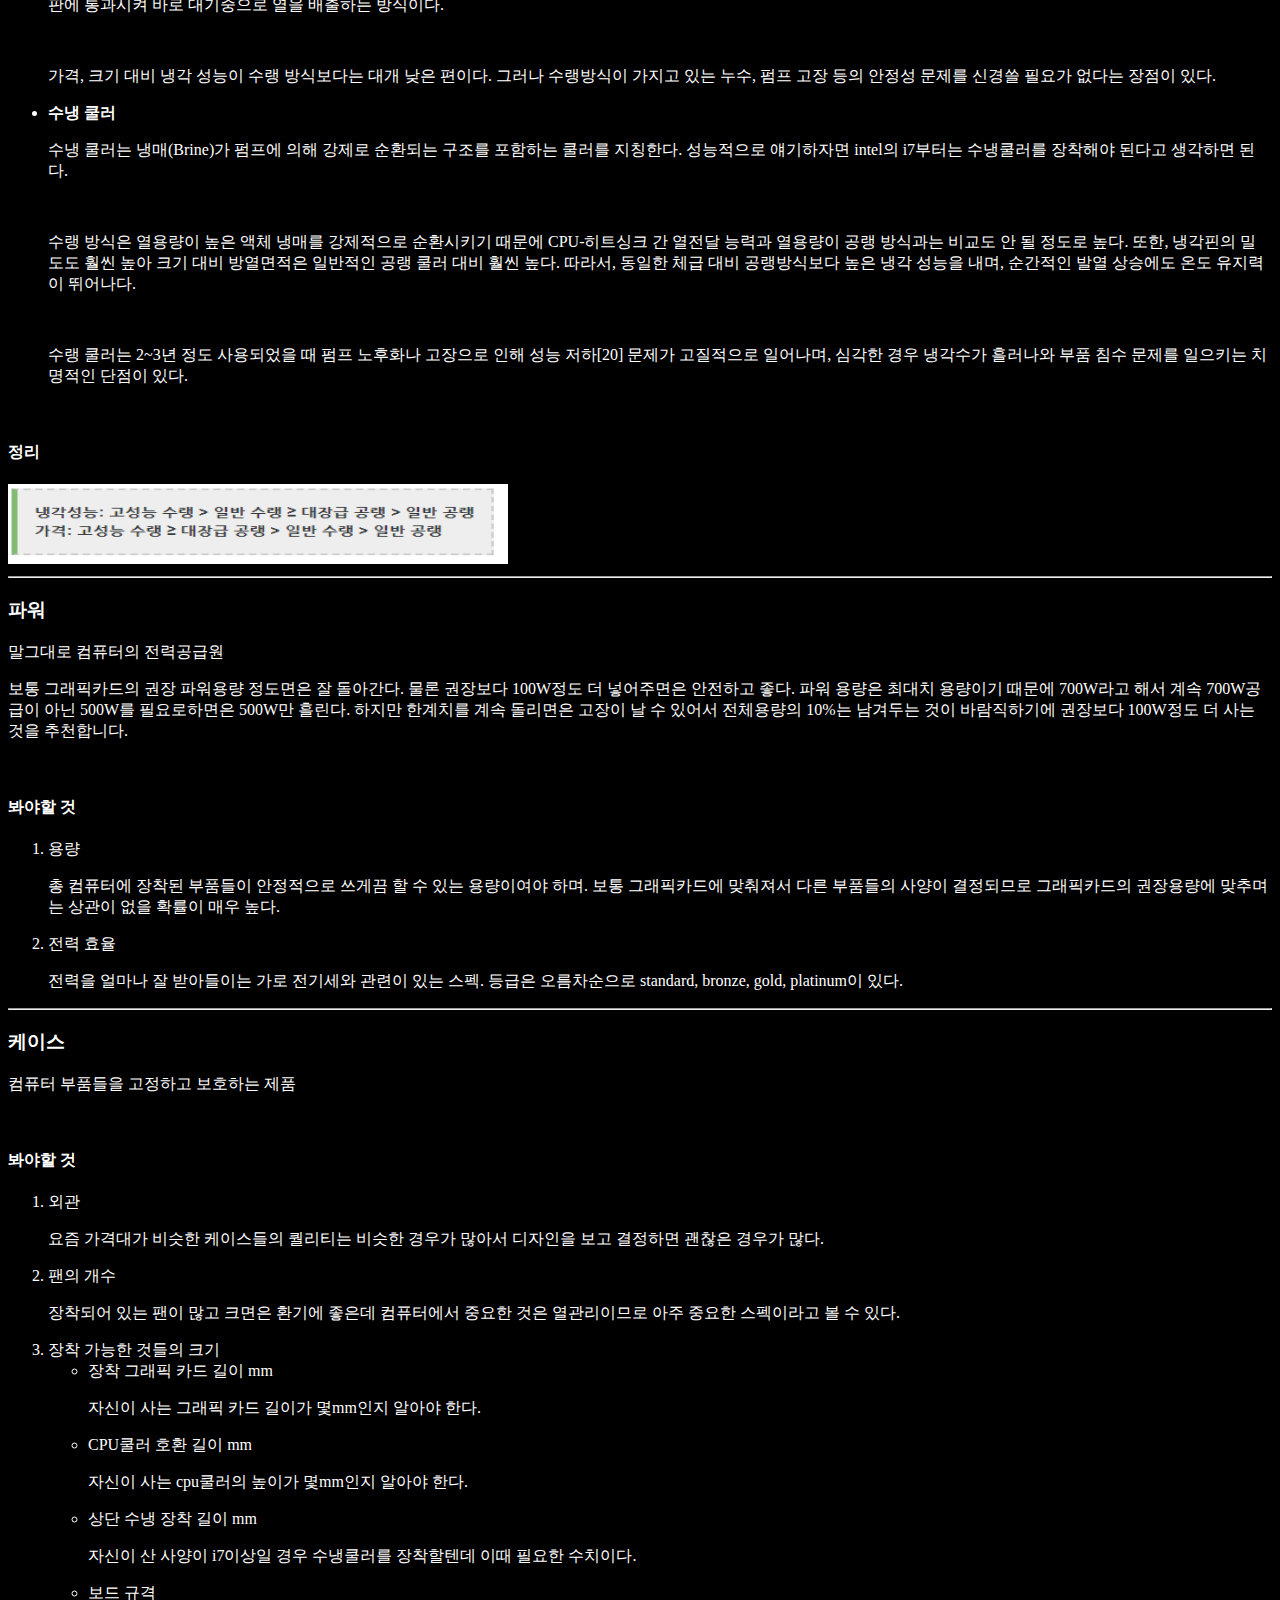
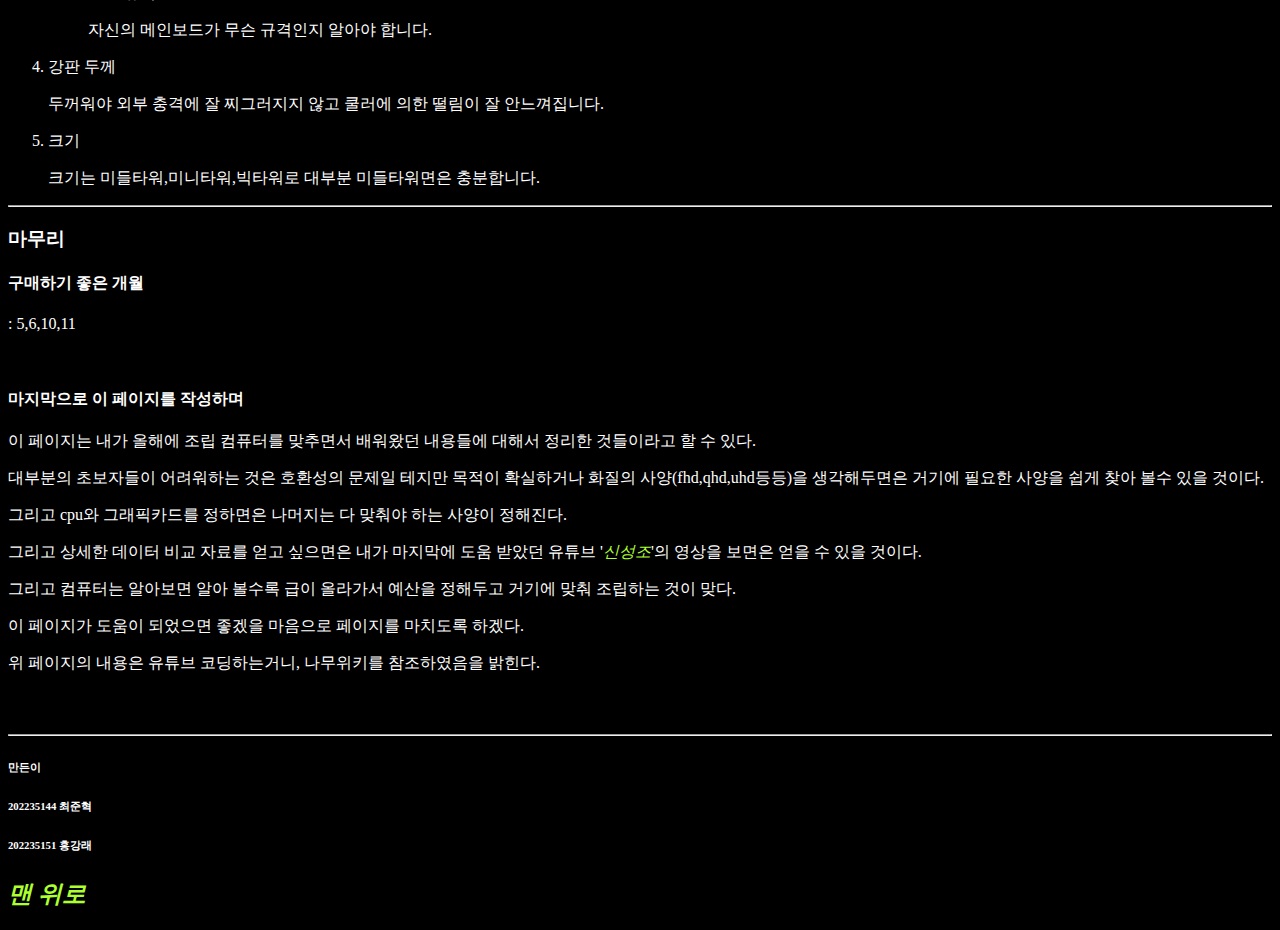
<file: 웹과제 컴퓨터 본체 202235151 홍강래.html>
<!DOCTYPE html>
<html>
    <head>
        <meta charset="utf-8">
        <meta name=“viewport” content=“width=device-width, initial-scale=1.0 ”>
        <title>데스크탑 본체 -가천전자</title>
        <link rel="stylesheet" type="text/css" href="main.css">
        <style>
            h1{
        width: 1250px;
        height: 100px;
        line-height: 100px;
        vertical-align: middle;
        text-align: center;
    } 
    @import url('https://fonts.googleapis.com/css2?family=Grape+Nuts&display=swap');
                pre {font-size: 15px; font-family:'Gothic A1';}
                body{background-color: white;}
                h1{
                    width: 1250px;
                    height: 100px;
                    line-height: 100px;
                    vertical-align: middle;
                    text-align: center;
                    } 
                .a{font-size: 20px;}
                .b{font-size: 20px;}
                .c{color: orange; font-style: italic;}
                a:link{
                    color:greenyellow;
                    text-decoration-line: none;
                    font-style: italic;
                }
                a:hover{
                    color: violet;
                }
                a:visited{
                    color: greenyellow;
                }
                span{font-size: 20px;} 
                body{background-color: black; color: white;}
        </style>
    </head>
    <body>
        <table>
            <tr>
                <td>
                    <h1><a href="index.html">가천전자</a></h1>
                        <nav id="topMenu" > <!--서브메뉴 시작-->
                            <ul>
                                    <li><a class="menuLink" href="1.html">컴퓨터의 변천사, 역사</a></li>
                                    <li><a class="menuLink" href="웹과제 컴퓨터 본체 202235151 홍강래.html">데스크탑 본체</a></li>
                                    <li><a class="menuLink" href="컴퓨터 주변기기.html">컴퓨터 주변기기</a></li>
                                    <li><a class="menuLink" href="notebook.html">노트북</a></li>
                            </ul>
                    </nav>
                </td>
            </tr>
        </table>
                <!--서브메뉴 종료-->
        <h2 id="menu">컴퓨터 본체</h2>
        <hr>
        <h4>목차</h4>
        <ol>
            <li><a href="#index1">개요</a></li>
            <li><a href="#index2">CPU</a></li>
            <li><a href="#index3">GPU</a></li>
            <li><a href="#index4">Memory</a></li>
            <li><a href="#index5">Disk</a></li>
            <li><a href="#index6">메인보드</a></li>
            <li><a href="#index7">쿨러</a></li>
            <li><a href="#index8">파워</a></li>
            <li><a href="#index9">케이스</a></li>
            <li><a href="#index10">마무리</a></li>
        </ol>
        <hr>
        <h3 id="index1">개요</h3>
        <p>컴퓨터 본체의 견적을 짜야 하는데 처음이기 때문에 뭐가 뭔지 하나도 모르는 분들을 위해 필요에 맞는 컴퓨터를 맞추기 위한 컴퓨터 본체의 구성과 구성 요소들의 봐야할 점을 알려주는 페이지입니다.</p>
        <hr>
        <h3 id="index2">CPU(Central Processing Unit)</h3>
        <p>중앙 처리 장치 -&gt; 프로그램의 명령어를 해석하여 데이터를 연산/처리를 하고 그렇게 돌아가도록 제어해주는 부분, 혹은 그 기능을 내장한 칩을 의미한다.</p>
        <br>
        <h4>봐야할 것</h4>
        <ol>
            <li>클럭 속도 + IPC(클럭당 명령어 처리 횟수)
                <p>: 한번의 진동에 하나의 비트를 연산한다. 그렇기에 4GHz라고 하면은 1초당 40억번 정도의 진동을 하며 연산을 한다고 생각하면 된다. 그러므로 높을수록 좋다. IPC는 단순히 한번의 진동에 n개의 비트를 연산한다고 보면 된다. </p>
            </li>
            <li>코어와 쓰레드
                <ol>
                    <li>코어 수
                        <p>: 2004년부터 싱글코어의 성능이 너무 높아져서 열이 많이 발생하게 되어 녹게 되자, 듀얼코어가 발명이 되었다. 즉, 멀티코어 프로세서가 된 것.
                            코어는 간단히 예시를 들자면 하나의 사람으로, 하나의 작업을 할 수가 있다.
                            이것도 지금에 와서는 듀얼코어가 최적화가 되었기에 높을수록 좋다.</p>
                    </li>
                    <li>쓰레드 수(SMT)
                        <p>: 2002년에 인텔에서 Hyper-Threading Technology를 발표하였고 이것으로 하나의 코어에 2개의 쓰레드가 장착이 될 수 있어졌다. 쓰레드는 간단히 얘기해서 요리사의 가스레인지의 개수로 기능을 분리하여 마치 하나의 코어가 두 개의 코어같이 동시에 2개의 일을 하는 것같은 효능을 얻을 수 있다. 이것 또한 많으면 좋다.</p>
                    </li>
                </ol>
            </li>
            <li>아키텍쳐
                <p>: CPU를 어떻게 설계하였는가로 INTEL과 RYZEN으로 나뉘고 시즌으로도 나뉜다.</p>
            </li>
            <li>캐시메모리 용량
                <p>: 여기에 대한 설명은 메모리쪽에 링크를 걸도록 하겠다. 참고로 이것도 높으면 좋다.</p>
            </li>
            <li>내장 그래픽의 유무
                <p>: 외장그래픽을 살 생각이라면 없는 쪽을 사는게 돈을 아낄 수가 있다.
                    intel은 내장그래픽이 없는 cpu 명에 f가 붙여져있으며
                    ryzen은 내장그래픽이 없는 cpu 명에 X가 붙여져 있다.</p>
            </li>
        </ol>
        <hr>
        <h3 id="index3">GPU(Graphics Processing Unit)</h3>
        <p>1970년도까지는 cpu혼자서 컴퓨터의 일들을 다 처리해 나갔으나 마우스,모니터의 그래픽이 등장하면서 cpu가 제 성능을 잘 발휘하지 못하게 되었다. 그래서 cpu는 복잡한 일들을 수행하게끔 하기위해서 간단하고 쉬운 일들을 처리해주는 장비가 만들어지고 그 쉬운일들이 대부분 그래픽쪽이었기에 GPU라고 이름 붙여졌다. 
            CPU는 적지만 성능좋은 코어로 복잡한 일들을 하였고
            GPU는 많으면서 성능은 중간인 코어로 여러개의 코어가 나뉘어져서 하나씩 계산한 뒤에 합치면은 해결되는 연산들(Matrix,Vector연산)위주로 하였던 것. </p>
            <br>
        <h4>예시</h4>
        <ol>
            <li>매트릭스/벡터 연산</li>
            <li>빠른 찾기 속도 -&gt; 빅데이터</li>
            <li>시뮬레이션</li>
            <li>가상화폐 채굴</li>
            <li>딥러닝</li>
        </ol>
        <br>
        <h4> 내장 그래픽 / 외장그래픽</h4>
        <p>내장 그래픽은 CPU안에 탑재되어있는 그래픽으로서 성능이 사무용인 웹서핑,유튜브 정도의 가벼운 그래픽적인 일이 가능하며 게임은 최대 롤정도를 돌릴 수 있다 생각하면 편하다.</p>
        <p>외장그래픽은 말 그대로 cpu밖에 메인보드에 장착되어 있는 그래픽카드를 얘기하는 것으로 우리가 흔히 말하는 그래픽 카드가 외장그래픽을 얘기하는 것이다.</p>
        <br>
        <h4>제조사</h4>
        <p>NVIDIA와 AMD(인텔도 2022년도에 외장그래픽 카드를 출시했지만 아직 유명하지는 않다.)로 나뉘는데,
            성능으로 치면은 NVIDIA이고 가성비로 치면은 AMD라고 할 수 있지만
            AMD의 그래픽카드는 드라이버를 직접 만져줘야 하기 때문에 초보자 분들은 무조건 NVIDIA를 사는게 맞아서 사실상 초보는 볼 필요가 없다....
            </p>
        <br>
        <h4>NVIDIA 외장그래픽에서 봐야할 것들</h4>
        <ol>
            <li>클럭 속도(베이스,부스트)
                <p>: 한번의 진동에 하나의 비트를 연산한다. 그렇기에 4GHz라고 하면은 1초당 40억번 정도의 진동을 하며 연산을 한다고 생각하면 된다. 그러므로 높을수록 좋다.</p>
            </li>
            <li>온도/소음
            <p>: 전자기기이기에 발생하며 정리된 자료를 찾고 싶으면은 유튜브 ‘신성조’ 채널에 잘 정리되어 있다.
                당연히 낮고 소음이 낮은게 좋겠지만 가격은 비쌀때가 많으므로 예산에 따라 최소한을 생각해야한다.성능이 좋아질수록 고주파 문제가 발생하고 있다. 귀뚜라미가 우는 것 같은 소리가 난다.</p>
            </li>
            <li>전원포트,전원부
                <p>: 핀이 많을수록 전원을 많고 안전하게 공급할 수 있기 때문에 수명이 길다.
                    마찬가지로 전원부도 총A가 많을수록 전원을 많고 안전하게 공급할 수 있기 때문에 수명이 길다.</p>
            </li>
            <li>소비 전력
                <p>: 나중에 파워를 맞출 때 고려할 상황이 되며 전기세에 직접적으로 영향을 준다. 그래픽카드가 컴퓨터 전력의 절반을 먹는다고 생각하면 편하다.</p>
            </li>
            <li>가로 길이
                <p>: 케이스에 끼울 때 고려되는 사항이므로 케이스를 맞출 때 생각해두어야 한다.</p>
            </li>
            <li>버전(스트림 프로세서)
                <p>: 버전 숫자는 높을수록 좋으면 ti가 더 좋다.(이거에 따라 프로세스가 달라진다.)
                    ex) 3070>3060ti>3060</p>
            </li>
            <li>백플레이트 소재
                <p>: 소재에 따라 온도에 영향을 주기 때문에 고려하도록 하자. 열전도가 좋은 메탈 소재가 좋을 것이다.</p>
            </li>
            <li>팬 개수
                <p>: 2~3개인데,많으면 좋겠지만 성능에 그렇게 영향을 미치지 않으며 3개일 경우에 가로길이가 길어져서 케이스의 선택범위가 줄어들고 비싸질 수 있다.</p>
            </li>
        </ol>
        <hr>
        <h3 id="index4">Memory</h3>
        <ul>
            <li><b>RAM(DRAM)</b>
                <p>: 사용자가 자유롭게 내용을 읽고 쓰고 지울 수 있는 기억장치
                    하드디스크와는 다르게 n번째에 저장된 데이터를 1번째부터 찾아나가야 하는게 아니라 그냥 바로 접근할 수 있기 때문에 압도적으로 빠르다.</p>
                <p>단기 기억 장치가 필요한 이유는 아래 사진으로 알 수 있다.</p>
                <img src="image01.png" width="800" height="700"/>
                <p>cpu입장에서는 cycle한번으로 부른 것을 1초라 하면은 단기 기억 장치인 램은 4분이 걸리고 장기 기억장치인 ssd는 17시간이 걸리고 hdd는 9개월이 걸린다. 즉 cpu입장에서는 ssd와 hdd와 직접적으로 거래를 하기에는 부족하다. 그래서 램이 등장하고 필요로 된 것이다.</p>
            </li>
            <li><b>캐시 메모리(SRAM)</b>
                <p>: CPU와 RAM 사이에 캐시 메모리를 별도로 두어서 RAM의 데이터를 직접 접근하는 것보다는 빠르게 접근할 수 있도록 하는 메모리가 캐시메모리이다.
                    물론 많으면 좋다.
                    작고 매우 빠르지만 그만큼 매우 비싸다.
                    </p>
            </li>
        </ul>
        <br>
        <h4>물리적인 메모리의 구조체계</h4>
        <img src="image05.png" width="600" height="400"/>
        <br>
        <h4>저장하는 기준</h4>
        <p>램과 캐시메모리에 저장되는 데이터들은 두가지의 지역성으로 판단되어 올려놓는데</p>
        <ul>
            <li>시간적 지역성
                <p>-최근 접근된 데이터가 가까운 미래에 접근될 확률이 높다</p>
            </li>
            <li>공간적 지역성
                <p>-최근 접근된 데이터의 주변 데이터도 가까운 미래에 접근될 확률이 높다.</p>
            </li>
        </ul>
        <b>즉, 최근에 접근된 데이터와 그 주변 데이터를 저장한다는 말이다.
        </b>
        <br><br><br>
        <h4>마을에서 음식을 저장하는 것에 비유를 둔 캐시메모리와 램의 필요성</h4>
        <img src="image02.png" width="1300" height="500"/>
        <img src="image03.png" width="1300" height="500"/>
        <br>
        <h4>램에서 봐야할 것들</h4>
        <ol>
            <li>용량
                <p>: GB가 높을수록 좋다.
                    그리고 듀얼채널로 하는게 좋은데 예를 들면 16GB 하나를 장착하는게 아닌 8GB 2개를 장착하는게 좋은 것이다.</p>
            </li>
            <li>읽기/쓰기 속도
                <p>: 거의 비슷하고 광고에 자주 표기된다.
                    읽기 속도는 불러오는 속도이고 쓰기 속도는 저장하는 속도라 생각하면 된다.
                    </p>
            </li>
            <li>메모리 레이턴시
                <p>: 메모리에 저장된 정보를 찾는데 걸리는 시간으로 역시 작을수록 좋다.</p>
            </li>
            <li>용도
                <p>: 노트북용과 PC용은 구분하도록 하자.</p>
            </li>
            <li>모듈 이름
                <p>: 메인보드에 인식가능한 종류가 다르기 때문에 확인하도록 하자. 최근에는 PC5가 나왔다.
                    높을수록 좋지만 열이 많이 발생한다.</p>
                <img src="image04.png" width="500" height="300" />
            </li>
        </ol>
        <hr>
        <h3 id="index5">Disk</h3>
        <ul>
            <li><b>HDD(Hard Disk Drive)</b>
                <p>: 비휘발성, 순차접근이 가능한 컴퓨터의 보조 기억장치이다.
                    파일을 읽거나 쓸 때 헤드라 하는 것이 회전하고 있는 플래터 부분의 자성을 읽거나 쓰면서 이루어지는데 -&gt; 정교한 물리적인 움직임으로 작동이 된다.</p>
                <img src="image06.png" width="1000" height="600"/>    
            </li>
            <li><b>SSD(Solid State Drive)</b>
                <p>읽고 쓰는 모든 동작이 전자적 방식으로 이루어진다. -> Solid State 라고 보았다.</p>
            </li>
        </ul>
        <br>
        <h4>SSD와 HDD의 차이점</h4>
        <p>SSD는 작고 가벼우며 속도도 대략 30배정도의 차이를 보여준다.
            HDD는 단 한가지인 매우 싸다는 점이 장점으로 왜 지금까지도 쓰이는 가에 대한 대답이기도 하다.
            그래서 큰 용량이 필요하지 않다면 그냥 SSD만 구입해놓아도 상관이 없는 부분이며
            SSD 자체가 HDD의 단점을 보완하기 위해 나타난 것이라서 바뀌어 나가는 부품들이라고 생각하면 된다.</p>
        <br>
        <h4>봐야할 것</h4>
        <ol>
            <li>용량
                <p>용량은 클수록 좋다라기보다는 자신의 목적에 맞는 용량을 예산에 맞추어 사는게 맞다.</p>
            </li>
            <li>읽기 / 쓰기 속도
                <p>빠를수록 좋다. 하지만 빠를수록 열이 많이 발생한다고 보면 된다.</p>
            </li>
            <li>크기 규격
                <p>HDD면은 케이스에 맞게 사이즈를 봐야하고 SSD라면은 메인보드에서 지원하는 규격을 살펴보아야 한다.보통 노트북의 경우가 크기를 잘 알아봐야 한다.</p>
            </li>
            <li>연결 방식
                <p>SDD같은 경우에 초반에 HDD에서 넘어오게끔 하기위해 HDD와 같은 연결방식인 SATA방식의 SSD가 있었고 그게 M.2(SATA)방식으로 그리고 현재 SSD만의 연결방식인 M.2(NVMe)가 많이 나오고 있는 추세이다. 메인보드에서 지원하는 방식을 잘 보아야 한다.</p>
            </li>
            <li>메모리 셀의 타입
                <p>하나의 셀에 하나의 비트를 저장하는 것을 SLC </p>
                <p>하나의 셀에 두 개의 비트를 저장하는 것을 MLC</p>
                <p>3개면은 TLC,4개면은 QLC이다.
                    요즘은 대부분 TLC를 쓰는 것 같다.</p>
                <img src="image07.png" width="700" height="300"/>
                <img src="image08.png" width="700" height="300"/>
            </li>
        </ol>
        <hr>
        <h3 id="index6">메인보드</h3>
        <p>컴퓨터에는 CPU, 파워 서플라이, DRAM, 그래픽 카드, SSD, HDD 등 수많은 부속 제품들이 들어 있다. 그런데 이런 부품들이 서로 따로 놀 수는 없는 노릇이라, 각 부품들을 하나로 연결해주는 회로와 밖으로 신호를 보낼 수 있는 출력 포트를 가지고 있는 부품이 필요한데, 이 기능들을 가지고 있는 부품이 바로 메인보드이다.</p>
        <br>
        <h4>봐야할 것</h4>
        <ol>
            <li>소켓
                <p>cpu에 따라 적용될 소켓이 다르니까 꼭 확인하자.
                </p>
            </li>
            <li>전원부
                <p>전원부는 전력 공급 단자 -&gt; CPU, 메인 메모리, I/O 등의 기타 칩셋들로 효율적이면서 안전하게 전달해주는 매우 중요한 과정이다.
                    따라서 전원부의 품질이 최우선시 되어야 할 정도로 중요한 스펙이다.</p>
            </li>
            <li>메모리 종류
                <p>램의 모듈중에 뭘 지원하는지를 살펴봐야한다. 성능좋은 램을 샀지만 메인보드에는 낄 수 없는 불상사를 방지하도록 하자.</p>
            </li>
            <li>모스펫
                <p>N채널 모스펫</p>
                <p>DR.MOS 모스펫 : 좋음. N채널의 2배 효율 -&gt;</p>
            </li>
            <li>WIFI와 블루투스 가능여부
                <p>말그대로 WIFI로 인터넷 연결을 할 것이라면 여부를 확인해 두어야 한다.</p>
            </li>
            <li>입출력 단자
                <p>메인보드 후면에는 키보드, 마우스, USB, 오디오 단자 등이 붙어 있다.이런 단자들 중에 내가 쓸 외부기기에 쓰일 단자들 버전이 맞는지 확인해봐야한다.</p>
            </li>
            <li>규격
                <p></p>
            </li>규격은 크기순으로 Extended-ATX,ATX,Micro-ATX,Micro-ITX 가 있으며 케이스에 맞춰서 사도록 하자.
            <li>방열판
                <p>방열판의 크기를 잘 확인하도록 하자. 컴퓨터 같은 전자제품에 있어서 중요한 점은 역기 온도와 관련된 것이니까 말이다.</p>
            </li>
        </ol>
        <hr>
        <h3 id="index7">CPU쿨러</h3>
        <p> 컴퓨터에 장착되는 컴퓨터 쿨러들 중 CPU를 냉각하기 위해 설치하는 쿨러이다.</p>
        <br>
        <ul>
            <li><b>공랭 쿨러</b>
                <p>공랭 쿨러는 CPU를 공기를 이용하여 냉각하는 방식의 쿨러이다. CPU의 열을 직접적으로 혹은 히트 파이프를 통해 방열판(히트싱크)로 전달하고 팬을 통해 차가운 공기를 방열판에 통과시켜 바로 대기중으로 열을 배출하는 방식이다.</p>
                <br>
                <p>가격, 크기 대비 냉각 성능이 수랭 방식보다는 대개 낮은 편이다. 그러나 수랭방식이 가지고 있는 누수, 펌프 고장 등의 안정성 문제를 신경쓸 필요가 없다는 장점이 있다.</p>
            </li>
            <li><b>수냉 쿨러</b>
                <p>수냉 쿨러는 냉매(Brine)가 펌프에 의해 강제로 순환되는 구조를 포함하는 쿨러를 지칭한다.
                    성능적으로 얘기하자면 intel의 i7부터는 수냉쿨러를 장착해야 된다고 생각하면 된다.
                    </p>
                <br>
                <p>수랭 방식은 열용량이 높은 액체 냉매를 강제적으로 순환시키기 때문에 CPU-히트싱크 간 열전달 능력과 열용량이 공랭 방식과는 비교도 안 될 정도로 높다. 또한, 냉각핀의 밀도도 훨씬 높아 크기 대비 방열면적은 일반적인 공랭 쿨러 대비 훨씬 높다. 따라서, 동일한 체급 대비 공랭방식보다 높은 냉각 성능을 내며, 순간적인 발열 상승에도 온도 유지력이 뛰어나다.</p>
                <br>
                <p>수랭 쿨러는 2~3년 정도 사용되었을 때 펌프 노후화나 고장으로 인해 성능 저하[20] 문제가 고질적으로 일어나며, 심각한 경우 냉각수가 흘러나와 부품 침수 문제를 일으키는 치명적인 단점이 있다.</p>
            </li>
        </ul>
        <br>
        <h4>정리</h4>
        <img src="image09.png" width="500" height="80"/>
        <hr>
        <h3 id="index8">파워</h3>
        <p>말그대로 컴퓨터의 전력공급원</p>
        <p>보통 그래픽카드의 권장 파워용량 정도면은 잘 돌아간다. 물론 권장보다 100W정도 더 넣어주면은 안전하고 좋다. 파워 용량은 최대치 용량이기 때문에 700W라고 해서 계속 700W공급이 아닌 500W를 필요로하면은 500W만 흘린다. 하지만 한계치를 계속 돌리면은 고장이 날 수 있어서 전체용량의 10%는 남겨두는 것이 바람직하기에 권장보다 100W정도 더 사는 것을 추천합니다.</p>
        <br>
        <h4>봐야할 것</h4>
        <ol>
            <li>용량
                <p>총 컴퓨터에 장착된 부품들이 안정적으로 쓰게끔 할 수 있는 용량이여야 하며.
                    보통 그래픽카드에 맞춰져서 다른 부품들의 사양이 결정되므로 그래픽카드의 권장용량에 맞추며는 상관이 없을 확률이 매우 높다.</p>
            </li>
            <li>전력 효율
                <p>전력을 얼마나 잘 받아들이는 가로 전기세와 관련이 있는 스펙.
                    등급은 오름차순으로 standard, bronze, gold, platinum이 있다.</p>
            </li>
        </ol>
        <hr>
        <h3 id="index9">케이스</h3>
        <p>컴퓨터 부품들을 고정하고 보호하는 제품</p>
        <br>
        <h4>봐야할 것</h4>
        <ol>
            <li>외관
                <p>요즘 가격대가 비슷한 케이스들의 퀄리티는 비슷한 경우가 많아서 디자인을 보고 결정하면 괜찮은 경우가 많다.</p>
            </li>
            <li>팬의 개수
                <p>장착되어 있는 팬이 많고 크면은 환기에 좋은데 컴퓨터에서 중요한 것은 열관리이므로 아주 중요한 스펙이라고 볼 수 있다.</p>
            </li>
            <li>장착 가능한 것들의 크기
                <ul>
                    <li>장착 그래픽 카드 길이 mm
                        <p>자신이 사는 그래픽 카드 길이가 몇mm인지 알아야 한다.</p>
                    </li>
                    <li>CPU쿨러 호환 길이 mm
                        <p>자신이 사는 cpu쿨러의 높이가 몇mm인지 알아야 한다.</p>
                    </li>
                    <li>상단 수냉 장착 길이 mm
                        <p>자신이 산 사양이 i7이상일 경우 수냉쿨러를 장착할텐데 이때 필요한 수치이다.</p>
                    </li>
                    <li>보드 규격
                        <p>자신의 메인보드가 무슨 규격인지 알아야 합니다.</p>
                    </li>
                </ul>
            </li>
            <li>강판 두께
                <p>두꺼워야 외부 충격에 잘 찌그러지지 않고 쿨러에 의한 떨림이 잘 안느껴집니다.</p>
            </li>
            <li>크기
                <p>크기는 미들타워,미니타워,빅타워로 대부분 미들타워면은 충분합니다.</p>
            </li>
        </ol>
        <hr>
        <h3 id="index10">마무리</h3>
        <h4>구매하기 좋은 개월</h4>
        <p>: 5,6,10,11</p>
        <br>
        <h4>마지막으로 이 페이지를 작성하며 </h4>
        <p>이 페이지는 내가 올해에 조립 컴퓨터를 맞추면서 배워왔던 내용들에 대해서 정리한 것들이라고 할 수 있다.</p>            
        <p>대부분의 초보자들이 어려워하는 것은 호환성의 문제일 테지만 목적이 확실하거나 화질의 사양(fhd,qhd,uhd등등)을 생각해두면은 거기에 필요한 사양을 쉽게 찾아 볼수 있을 것이다.</p>
        <p>그리고 cpu와 그래픽카드를 정하면은 나머지는 다 맞춰야 하는 사양이 정해진다.</p>
        <p>그리고 상세한 데이터 비교 자료를 얻고 싶으면은 내가 마지막에 도움 받았던 유튜브 '<a href="https://www.youtube.com/channel/UCNCZoEdHHuF76DZ78IBJvlQ" target="_blank">신성조</a>'의 영상을 보면은 얻을 수 있을 것이다.</p>
        <p>그리고 컴퓨터는 알아보면 알아 볼수록 급이 올라가서 예산을 정해두고 거기에 맞춰 조립하는 것이 맞다.</p>
        <p>이 페이지가 도움이 되었으면 좋겠을 마음으로 페이지를 마치도록 하겠다.</p>
        <p>위 페이지의 내용은 유튜브 코딩하는거니, 나무위키를 참조하였음을 밝힌다.</p>
        <br><br><hr>
        <h6>만든이</h6>
        <h6>202235144 최준혁</h6>
        <h6>202235151 홍강래</h6>
        <h2><a href="#menu">맨 위로</a></h2> 
    </body>
</html>
</file>
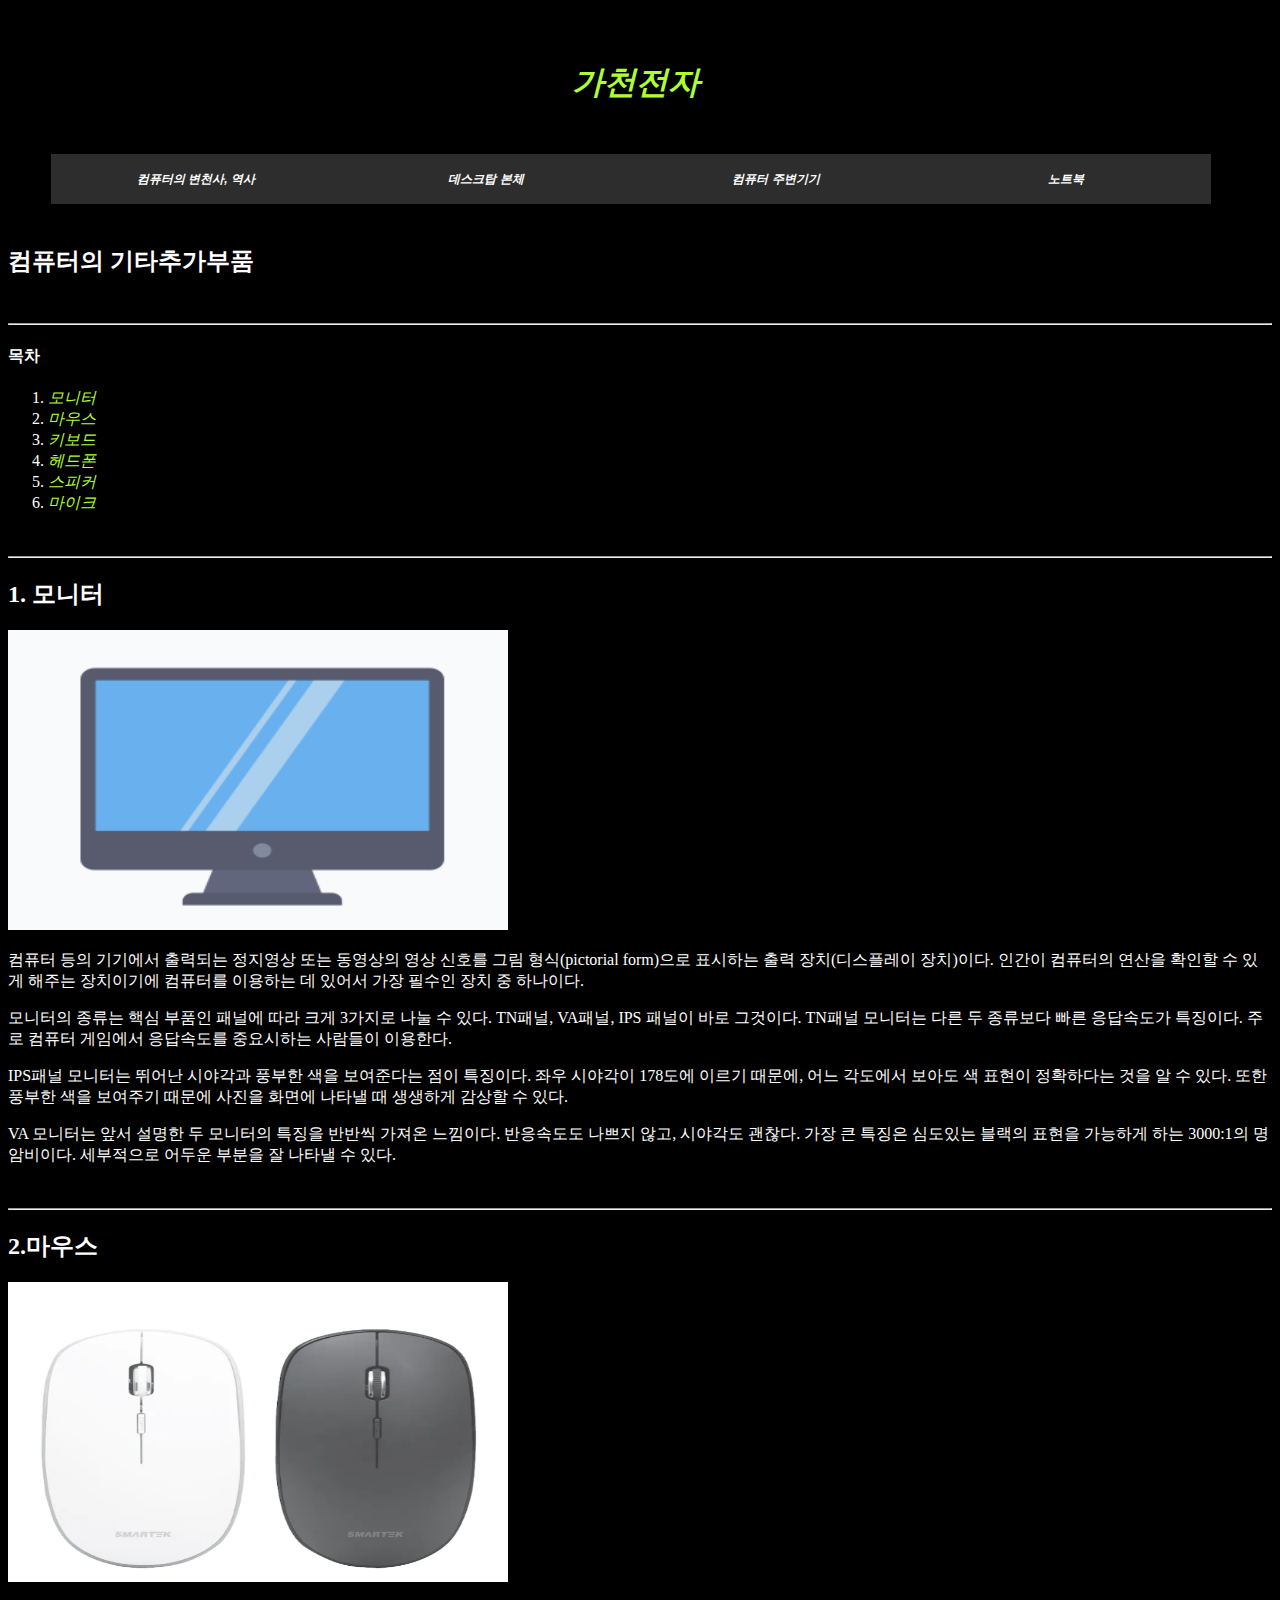
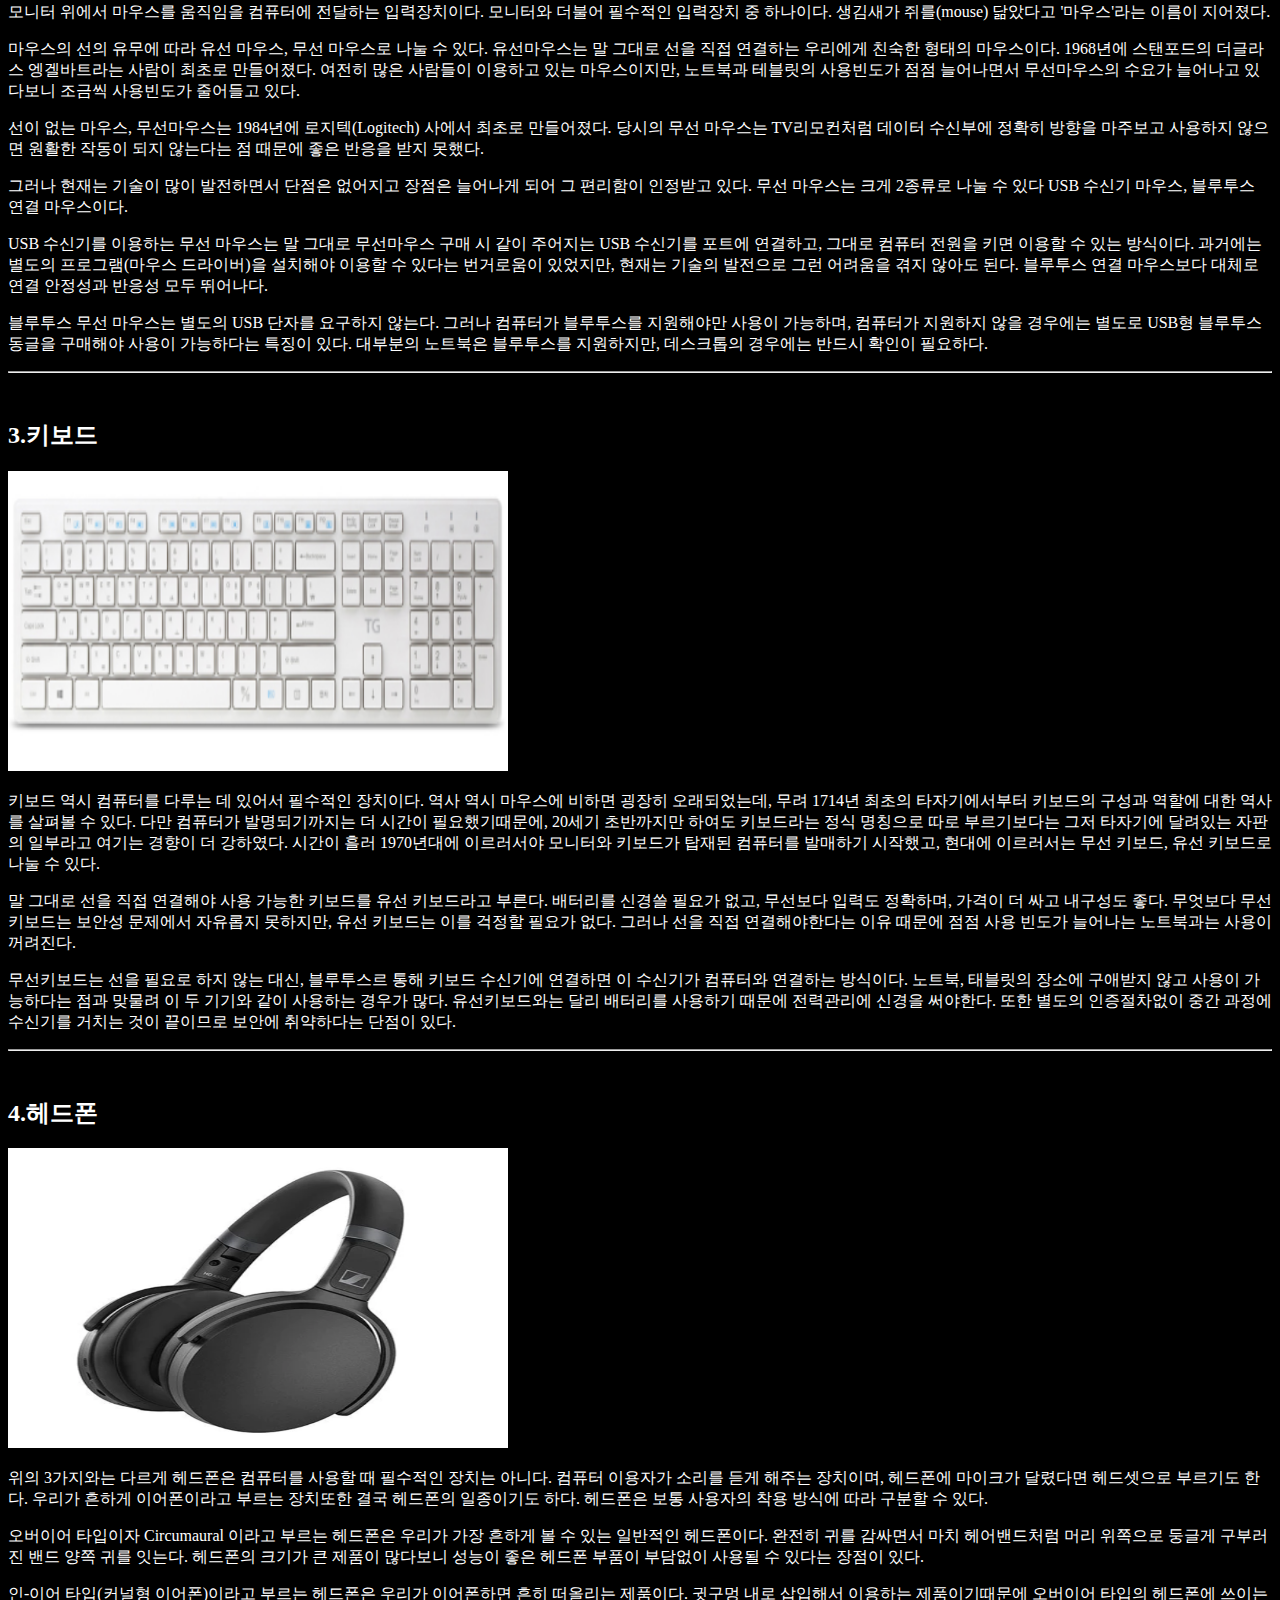
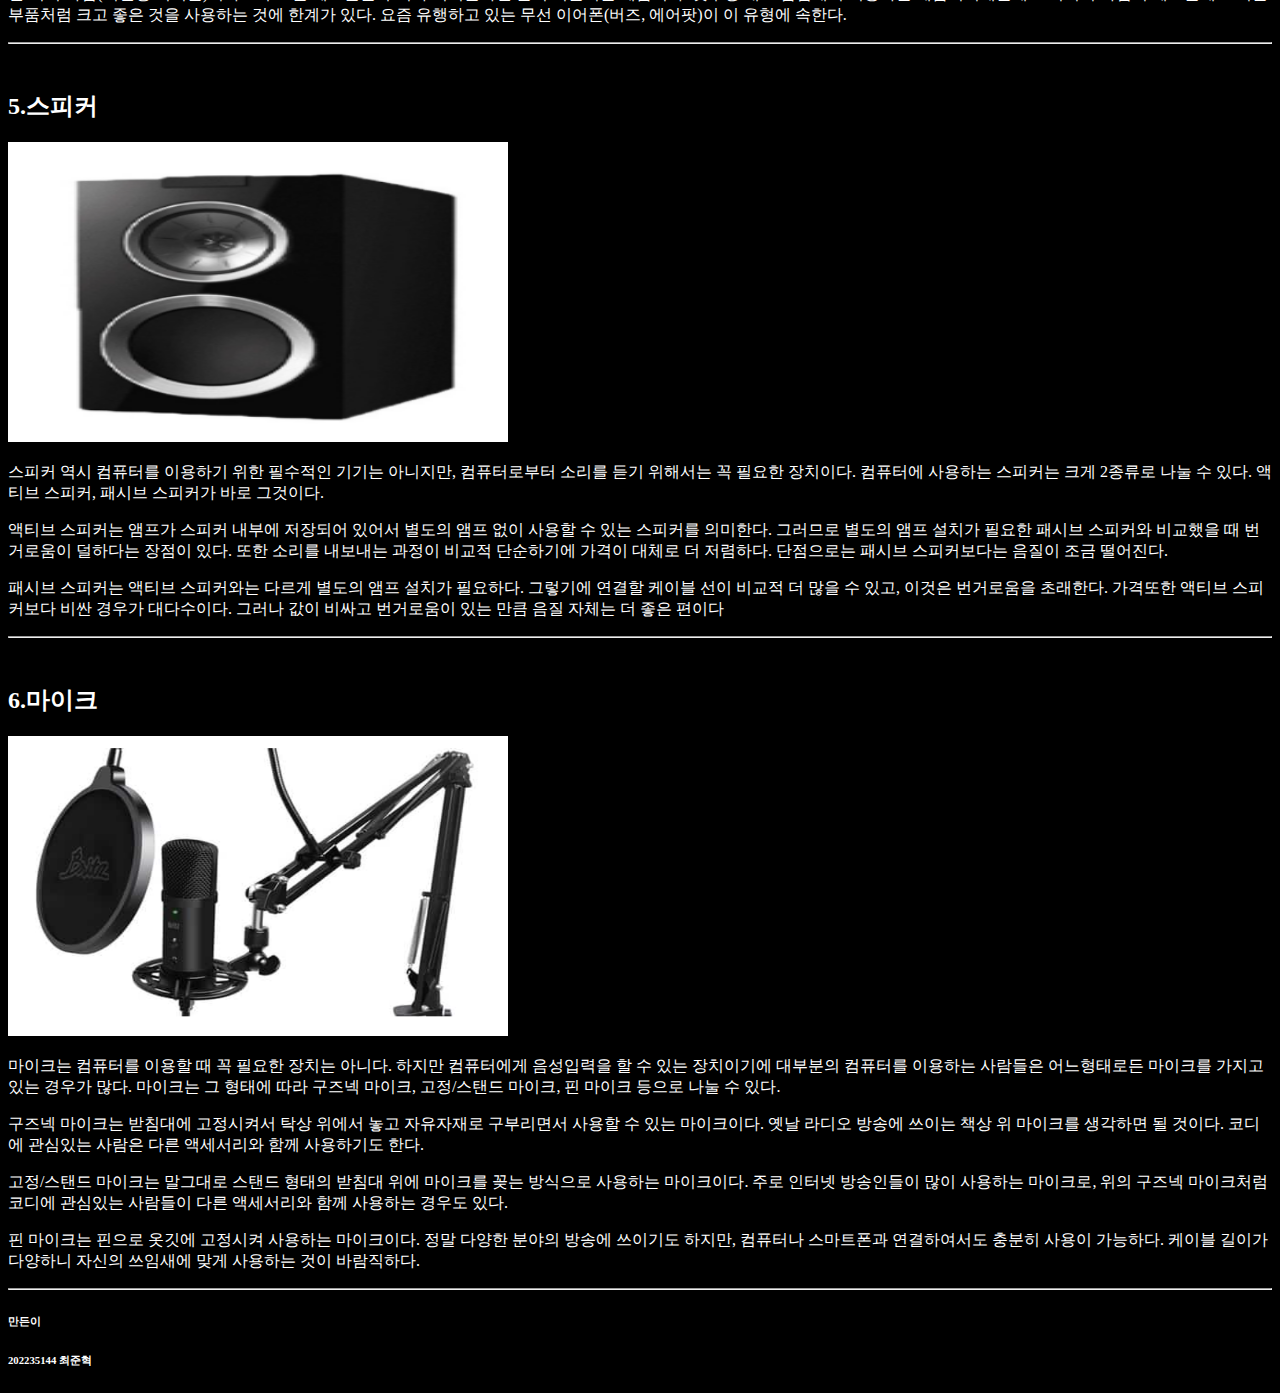
<file: 컴퓨터 주변기기.html>
<!DOCTYPE html>
<html>
    <head>
        <meta charset="utf-8">
        <meta name=“viewport” content=“width=device-width, initial-scale=1.0 ”>
        <title> 컴퓨터 주변기기-가천전자 </title>
        <link rel="stylesheet" type="text/css" href="main.css">
    <style>
         h1{
	width: 1250px;
	height: 100px;
    line-height: 100px;
    vertical-align: middle;
    text-align: center;
} 
@import url('https://fonts.googleapis.com/css2?family=Grape+Nuts&display=swap');
            pre {font-size: 15px; font-family:'Gothic A1';}
            body{background-color: white;}
            
            h1{
	            width: 1250px;
	            height: 100px;
                line-height: 100px;
                vertical-align: middle;
                text-align: center;
                } 
            .a{font-size: 20px;}
            .b{font-size: 20px;}
            .c{color: orange; font-style: italic;}
            a:link{
                color:greenyellow;
                text-decoration-line: none;
                font-style: italic;
            }
            a:hover{
                color: violet;
            }
            a:visited{
                color: greenyellow;
            }
            span{font-size: 20px;} 
            body{background-color: black; color: white;}
    </style>
    </head>
    <body>
        <table>
            <tr>
                <td>
                    <h1><a href="index.html">가천전자</a></h1>
                        <nav id="topMenu" > <!--서브메뉴 시작-->
                            <ul>
                                    <li><a class="menuLink" href="1.html">컴퓨터의 변천사, 역사</a></li>
                                    <li><a class="menuLink" href="웹과제 컴퓨터 본체 202235151 홍강래.html">데스크탑 본체</a></li>
                                    <li><a class="menuLink" href="컴퓨터 주변기기.html">컴퓨터 주변기기</a></li>
                                    <li><a class="menuLink" href="notebook.html">노트북</a></li>
                            </ul>
                    </nav>
                </td>
            </tr>
        </table>
<!--서브메뉴 종료-->
<br>
<h2>컴퓨터의 기타추가부품</h2>
<br>
<hr>
<h4>목차</h4>
<ol>
    <li><a href="#index1">모니터</a></li>
    <li><a href="#index2">마우스</a></li>
    <li><a href="#index3">키보드</a></li>
    <li><a href="#index4">헤드폰</a></li>
    <li><a href="#index5">스피커</a></li>
    <li><a href="#index6">마이크</a></li>
</ol>
<br>
<hr>
<h2 id="index1">1. 모니터</h2>
<img src="모니터.png" width="500" height="300" title="모니터 이미지">
<p>컴퓨터 등의 기기에서 출력되는 정지영상 또는 동영상의 영상 신호를 그림 형식(pictorial form)으로 표시하는 출력 장치(디스플레이 장치)이다.
인간이 컴퓨터의 연산을 확인할 수 있게 해주는 장치이기에 컴퓨터를 이용하는 데 있어서 가장 필수인 장치 중 하나이다.</p>

<p> 모니터의 종류는 핵심 부품인 패널에 따라 크게 3가지로 나눌 수 있다. TN패널, VA패널, IPS 패널이 바로 그것이다.
    TN패널 모니터는 다른 두 종류보다 빠른 응답속도가 특징이다. 주로 컴퓨터 게임에서 응답속도를 중요시하는 사람들이 이용한다.</p>

<p> IPS패널 모니터는 뛰어난 시야각과 풍부한 색을 보여준다는 점이 특징이다. 좌우 시야각이 178도에 이르기 때문에, 어느 각도에서 보아도 색
    표현이 정확하다는 것을 알 수 있다. 또한 풍부한 색을 보여주기 때문에 사진을 화면에 나타낼 때 생생하게 감상할 수 있다.</p>

<p> VA 모니터는 앞서 설명한 두 모니터의 특징을 반반씩 가져온 느낌이다. 반응속도도 나쁘지 않고, 시야각도 괜찮다.
    가장 큰 특징은 심도있는 블랙의 표현을 가능하게 하는 3000:1의 명암비이다. 세부적으로 어두운 부분을 잘 나타낼 수 있다.</p>
<br>
<hr>

<h2 id="index2">2.마우스</h2>
<img src="무선마우스.png" width="500" height="300" title="무선마우스 이미지">
<p>모니터 위에서 마우스를 움직임을 컴퓨터에 전달하는 입력장치이다. 모니터와 더불어 필수적인 입력장치 중 하나이다.
    생김새가 쥐를(mouse) 닮았다고 '마우스'라는 이름이 지어졌다.</p> 

<p> 마우스의 선의 유무에 따라 유선 마우스, 무선 마우스로 나눌 수 있다. 유선마우스는 말 그대로 선을 직접 연결하는 우리에게 친숙한 형태의 마우스이다. 
    1968년에 스탠포드의 더글라스 엥겔바트라는 사람이 최초로 만들어졌다.
    여전히 많은 사람들이 이용하고 있는 마우스이지만, 노트북과 테블릿의 사용빈도가 점점 늘어나면서 무선마우스의 수요가 늘어나고 있다보니 조금씩 사용빈도가 줄어들고 있다.</p>
    
<p> 선이 없는 마우스, 무선마우스는 1984년에 로지텍(Logitech) 사에서 최초로 만들어졌다. 당시의 무선 마우스는 TV리모컨처럼 데이터 수신부에 정확히 방향을 마주보고 
    사용하지 않으면 원활한 작동이 되지 않는다는 점 때문에 좋은 반응을 받지 못했다.</p>

<p> 그러나 현재는 기술이 많이 발전하면서 단점은 없어지고 장점은 늘어나게 되어 그 편리함이 인정받고 있다. 무선 마우스는 크게 2종류로 나눌 수 있다
    USB 수신기 마우스, 블루투스 연결 마우스이다. 
</p>

<p>
    USB 수신기를 이용하는 무선 마우스는 말 그대로 무선마우스 구매 시 같이 주어지는 USB 수신기를 포트에 연결하고, 그대로 컴퓨터 전원을 키면 이용할 수 있는 방식이다.
    과거에는 별도의 프로그램(마우스 드라이버)을 설치해야 이용할 수 있다는 번거로움이 있었지만, 현재는 기술의 발전으로 그런 어려움을 겪지 않아도 된다.
    블루투스 연결 마우스보다 대체로 연결 안정성과 반응성 모두 뛰어나다.
</p>
<p>
    블루투스 무선 마우스는 별도의 USB 단자를 요구하지 않는다. 그러나 컴퓨터가 블루투스를 지원해야만 사용이 가능하며, 컴퓨터가 지원하지 않을 경우에는
    별도로 USB형 블루투스 동글을 구매해야 사용이 가능하다는 특징이 있다. 대부분의 노트북은 블루투스를 지원하지만, 데스크톱의 경우에는 반드시 확인이 필요하다.
    
</p>
<hr>
<br> 

<h2 id="index3">3.키보드</h2>
<img src="키보드.png" width="500" height="300" title="키보드 이미지">
<p>
    키보드 역시 컴퓨터를 다루는 데 있어서 필수적인 장치이다. 역사 역시 마우스에 비하면 굉장히 오래되었는데,
    무려 1714년 최초의 타자기에서부터 키보드의 구성과 역할에 대한 역사를 살펴볼 수 있다. 다만 컴퓨터가 발명되기까지는 
    더 시간이 필요했기때문에, 20세기 초반까지만 하여도 키보드라는 정식 명칭으로 따로 부르기보다는 그저 타자기에 달려있는 자판
    의 일부라고 여기는 경향이 더 강하였다. 시간이 흘러 1970년대에 이르러서야 모니터와 키보드가 탑재된 컴퓨터를 발매하기 시작했고,
    현대에 이르러서는 무선 키보드, 유선 키보드로 나눌 수 있다.
</p>

<p> 말 그대로 선을 직접 연결해야 사용 가능한 키보드를 유선 키보드라고 부른다. 
    배터리를 신경쓸 필요가 없고, 무선보다 입력도 정확하며, 가격이 더 싸고 내구성도 좋다. 
    무엇보다 무선 키보드는 보안성 문제에서 자유롭지 못하지만, 유선 키보드는 이를 걱정할 필요가 없다.
    그러나 선을 직접 연결해야한다는 이유 때문에 점점 사용 빈도가 늘어나는 노트북과는 사용이 꺼려진다.  
</p>

<p>
    무선키보드는 선을 필요로 하지 않는 대신, 블루투스르 통해 키보드 수신기에 연결하면 이 수신기가 컴퓨터와 연결하는 방식이다.
    노트북, 태블릿의 장소에 구애받지 않고 사용이 가능하다는 점과 맞물려 이 두 기기와
    같이 사용하는 경우가 많다. 유선키보드와는 달리 배터리를 사용하기 때문에 전력관리에 신경을 써야한다.
    또한 별도의 인증절차없이 중간 과정에 수신기를 거치는 것이 끝이므로 보안에 취약하다는 단점이 있다.            
</p>
<hr>
<br> 

<h2 id="index4">4.헤드폰</h2>
<img src="헤드폰.png" width="500" height="300" title="헤드폰 이미지">
<p>
    위의 3가지와는 다르게 헤드폰은 컴퓨터를 사용할 때 필수적인 장치는 아니다.
    컴퓨터 이용자가 소리를 듣게 해주는 장치이며, 헤드폰에 마이크가 달렸다면 헤드셋으로 부르기도 한다.
    우리가 흔하게 이어폰이라고 부르는 장치또한 결국 헤드폰의 일종이기도 하다.
    헤드폰은 보통 사용자의 착용 방식에 따라 구분할 수 있다.
</p>

<p>
    오버이어 타입이자 Circumaural 이라고 부르는 헤드폰은 우리가 가장 흔하게 볼 수 있는 일반적인 헤드폰이다.
    완전히 귀를 감싸면서 마치 헤어밴드처럼 머리 위쪽으로 둥글게 구부러진 밴드 양쪽 귀를 잇는다.
    헤드폰의 크기가 큰 제품이 많다보니 성능이 좋은 헤드폰 부품이 부담없이 사용될 수 있다는 장점이 있다.
</p>

<p>
    인-이어 타입(커널형 이어폰)이라고 부르는 헤드폰은 우리가 이어폰하면 흔히 떠올리는 제품이다.
    귓구멍 내로 삽입해서 이용하는 제품이기때문에 오버이어 타입의 헤드폰에 쓰이는 부품처럼 크고 좋은 것을
    사용하는 것에 한계가 있다. 요즘 유행하고 있는 무선 이어폰(버즈, 에어팟)이 이 유형에 속한다.
</p>
 <hr>
<br> 

<h2 id="index5">5.스피커</h2>
<img src="스피커.png" width="500" height="300" title="스피커 이미지">
<p>
    스피커 역시 컴퓨터를 이용하기 위한 필수적인 기기는 아니지만, 컴퓨터로부터 소리를 듣기 위해서는 꼭 필요한 장치이다.
    컴퓨터에 사용하는 스피커는 크게 2종류로 나눌 수 있다. 액티브 스피커, 패시브 스피커가 바로 그것이다.
</p>
<p>
    액티브 스피커는 앰프가 스피커 내부에 저장되어 있어서 별도의 앰프 없이 사용할 수 있는 스피커를 의미한다.
    그러므로 별도의 앰프 설치가 필요한 패시브 스피커와 비교했을 때 번거로움이 덜하다는 장점이 있다. 또한 
    소리를 내보내는 과정이 비교적 단순하기에 가격이 대체로 더 저렴하다. 단점으로는 패시브 스피커보다는 음질이 조금 떨어진다.
</p>

<p>
    패시브 스피커는 액티브 스피커와는 다르게 별도의 앰프 설치가 필요하다. 그렇기에 연결할 케이블 선이 비교적 더 많을 수 있고,
    이것은 번거로움을 초래한다. 가격또한 액티브 스피커보다 비싼 경우가 대다수이다. 그러나 값이 비싸고 번거로움이 있는 만큼
    음질 자체는 더 좋은 편이다<div class=""></div>
</p>

<hr>
<br>
 
<h2 id="index6">6.마이크</h2>
<img src="마이크.png" width="500" height="300" title="마이크 이미지">
<p>
   마이크는 컴퓨터를 이용할 때 꼭 필요한 장치는 아니다. 하지만 컴퓨터에게 음성입력을 할 수 있는 장치이기에 
   대부분의 컴퓨터를 이용하는 사람들은 어느형태로든 마이크를 가지고 있는 경우가 많다. 
   마이크는 그 형태에 따라 구즈넥 마이크, 고정/스탠드 마이크, 핀 마이크 등으로 나눌 수 있다. 
</p>
    
<p>
    구즈넥 마이크는 받침대에 고정시켜서 탁상 위에서 놓고 자유자재로 구부리면서 사용할 수 있는 마이크이다.
    옛날 라디오 방송에 쓰이는 책상 위 마이크를 생각하면 될 것이다. 코디에 관심있는 사람은 다른 액세서리와 함께 사용하기도 한다.
</p>
    

<p>
    고정/스탠드 마이크는 말그대로 스탠드 형태의 받침대 위에 마이크를 꽂는 방식으로 사용하는 마이크이다.
    주로 인터넷 방송인들이 많이 사용하는 마이크로, 위의 구즈넥 마이크처럼 코디에 관심있는 사람들이 다른 액세서리와 함께 사용하는 경우도 있다.
</p>

<p>
    핀 마이크는 핀으로 옷깃에 고정시켜 사용하는 마이크이다. 정말 다양한 분야의 방송에 쓰이기도 하지만, 컴퓨터나 스마트폰과 연결하여서도 충분히
    사용이 가능하다. 케이블 길이가 다양하니 자신의 쓰임새에 맞게 사용하는 것이 바람직하다.
</p>
                </td>
            </tr>
        </table>
        <hr>
        <h6>만든이</h6>
        <h6>202235144 최준혁</h6>
    </body>
</html>
</file>
<file: main.css>
#topMenu {            /*topMenu의 ID를 가진 태그의 스타일 지정*/
                    height: 50px; /* topMenu의 높이를 30px로 설정(제대로 설정 안하면 아래 내용이 깨짐)*/
                    width: 1250px; /* topMenu의 넓이를 850px로 설정(제대로 설정 안하면 브라우져 넓이가 좁아지면 깨짐)*/
            }
            #topMenu ul li {                       /* topMenu의 ID를 가진 태그 안에 <ul> 태그 안에 <li> 태그의 스타일을 지정*/
                    list-style: none;           /* <li> 태그는 위의 이미지처럼 목록을 나타내는 점을 없앤다*/ 
                    color: white;               /* 글씨 색을 흰색으로 설정*/
                    background-color: #2d2d2d;  /* 배경색을 진한 회색(RGB(2D,2D,2D)으로 설정*/
                    float: left;                /* <li>태그들이 왼쪽에 흐르게 설정(그러면 아래있는 내용은 오른쪽으로 옴)*/
                    line-height: 50px;          /* 글씨가 가운데로 오도록 설정하기 위해 한줄의 높이를 50px로 설정*/
                    vertical-align: middle;     /* 세로 정렬을 가운데로 설정(위의 line-height와 같이 설정 필요함)*/
                    text-align: center;         /* 글씨 정렬을 가운데로 설정*/
            }
            #topMenu .menuLink {                               /* topMenu 아이디를 가진 태그 안에 있는 menuLink 클래스 태그들의 스타일 설정*/
                    text-decoration:none;                      /* 링크(<a> 태그)가 가지는 기본 꾸밈 효과(밑줄 등)을 없앰*/
                    color: white;                              /* 폰트색을 흰색으로 설정*/
                    display: block;                            /* 링크를 글씨가 있는 부분 뿐만아니라 전체 영역을 클릭해도 링크가 걸리게 설정*/
                    width: 290px;                              /* 메뉴링크의 넓이 설정*/
                    font-size: 12px;                           /* 폰트 사이즈 12px로 설정*/
                    font-weight: bold;                         /* 폰트를 굵게*/
                    font-family: "Trebuchet MS", Dotum, Arial; /* 기본 폰트 적용, 시스템 폰트를 종류별로 순서대로*/
            }
            #topMenu .menuLink:hover {            /*topMenu 아이디를 가진 태그 안에 menuLink클래스를 가진 태그에 마우스가 over되면 스타일 설정*/
                    color: red;                   /* 글씨 색을 붉은색으로 설정*/
                    background-color: #4d4d4d;    /* 배경색을 조금 더 밝은 회색으로 설정*/
            }
            
            @media screen and (max-width:575.98px) {
                /* 스마트폰 세로 */
                nav{width: auto;}
               
                }
                
                @media screen and (max-width:767.98px) {
                /* 스마트폰 가로 */
                nav{width: auto;}
                
                }
                @media screen and (max-width:991.98px) {
                /* 타블렛 */
                nav{width: auto;}
               
                }
                
                @media screen and (max-width:1199.98px) {
                /* 데스크탑 */
                nav{width: auto;}
                        
                }
</file>
